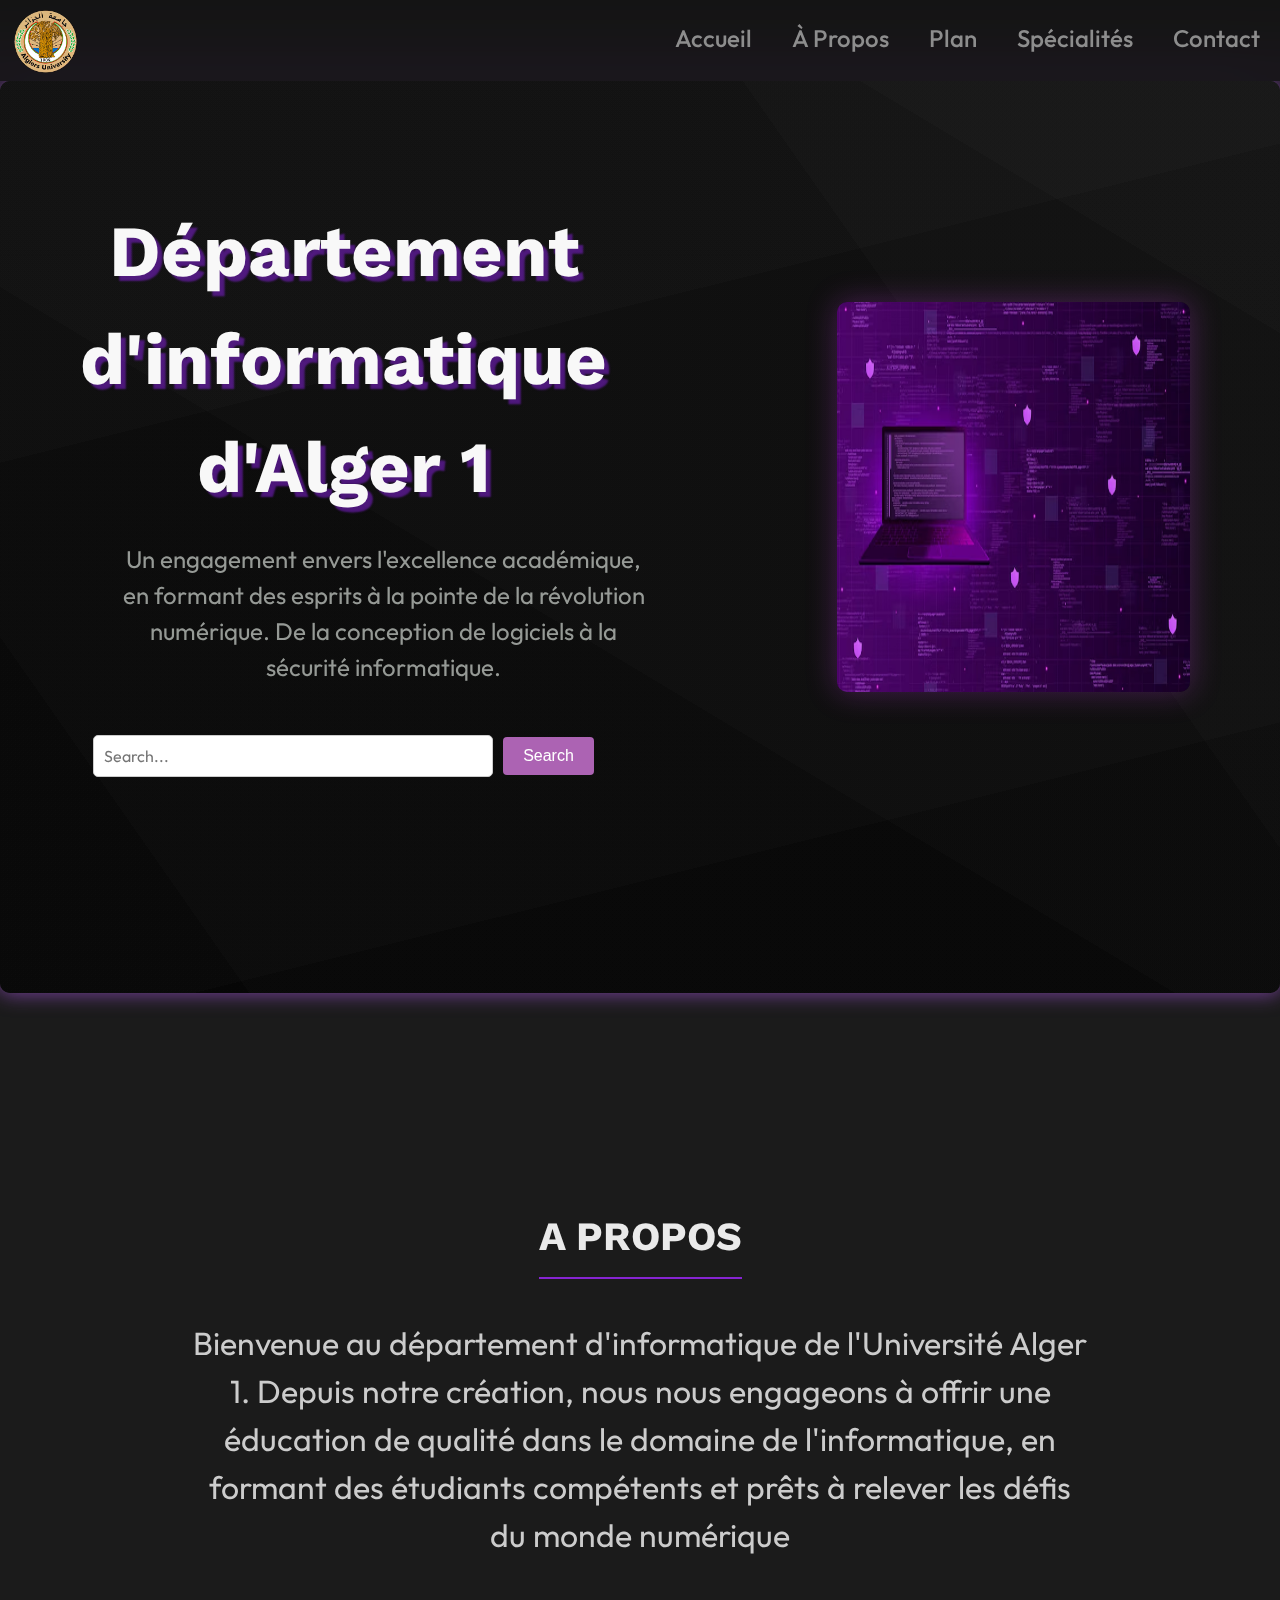
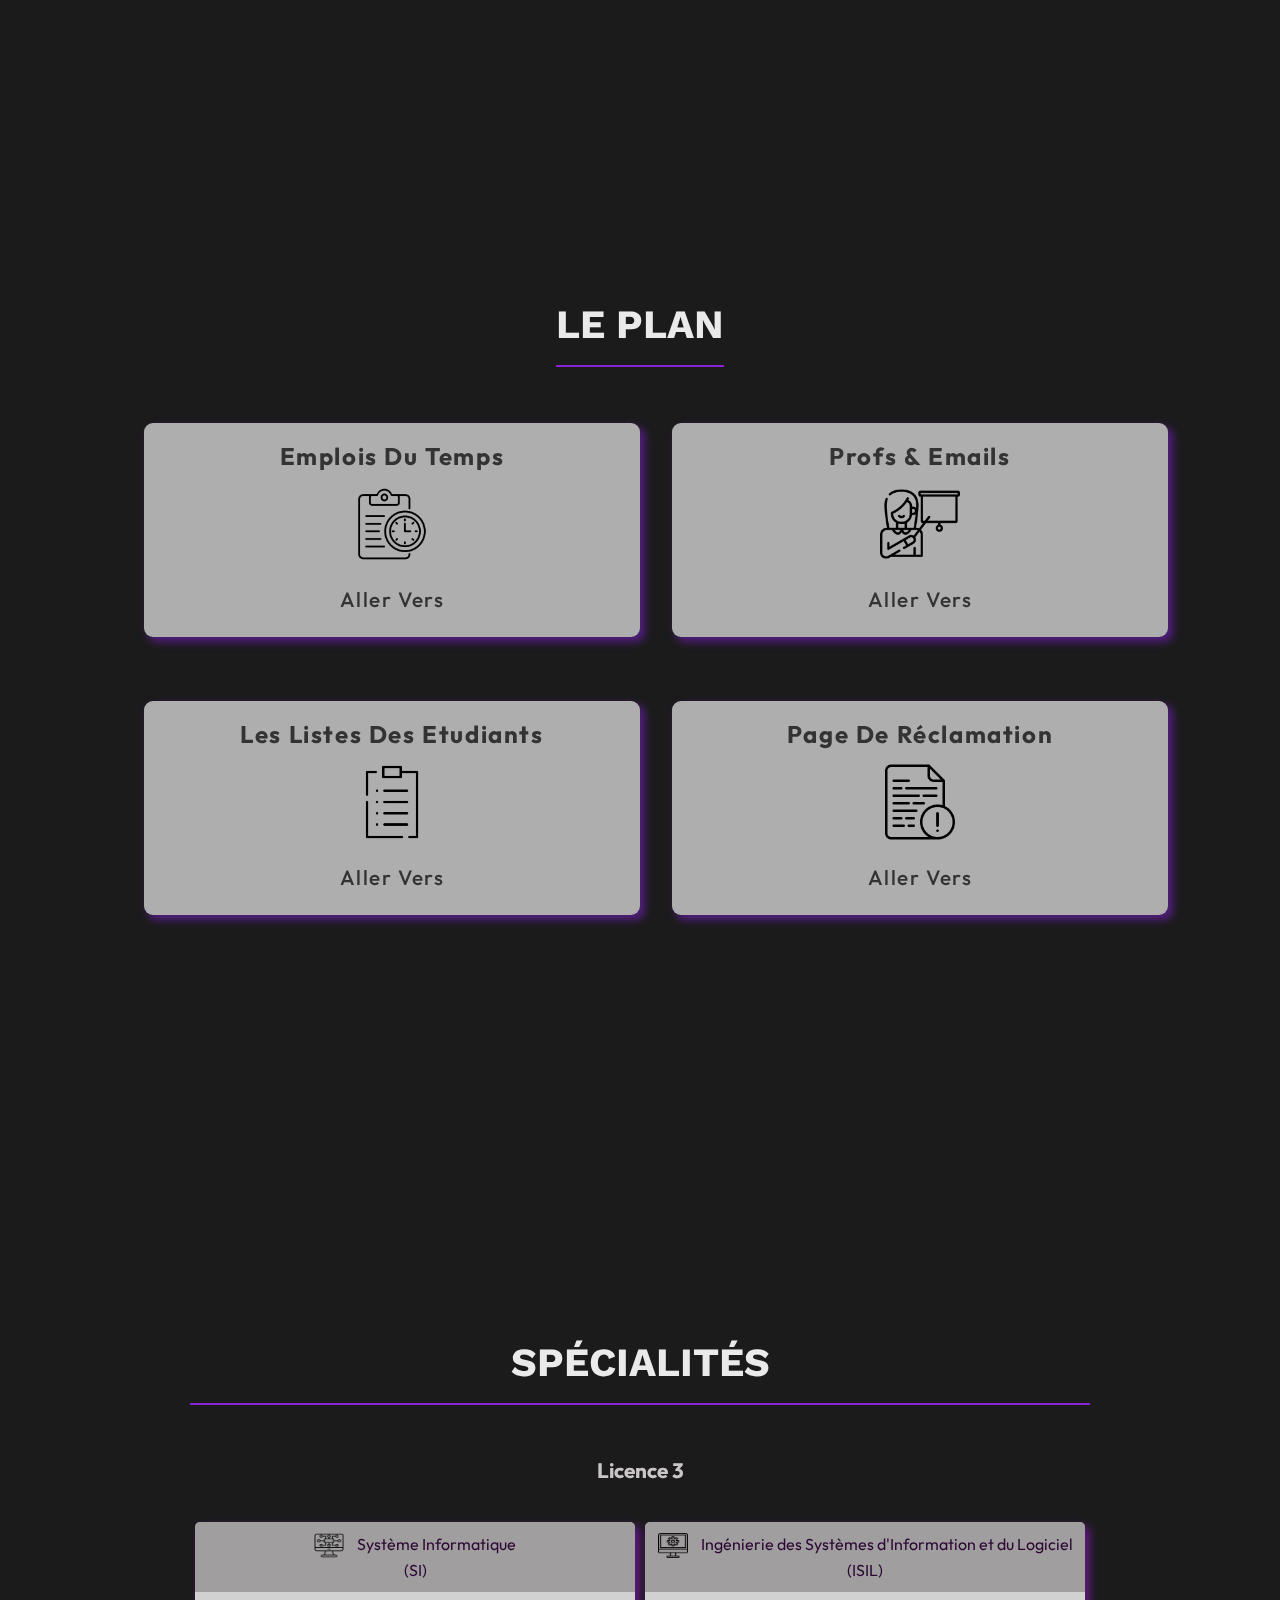
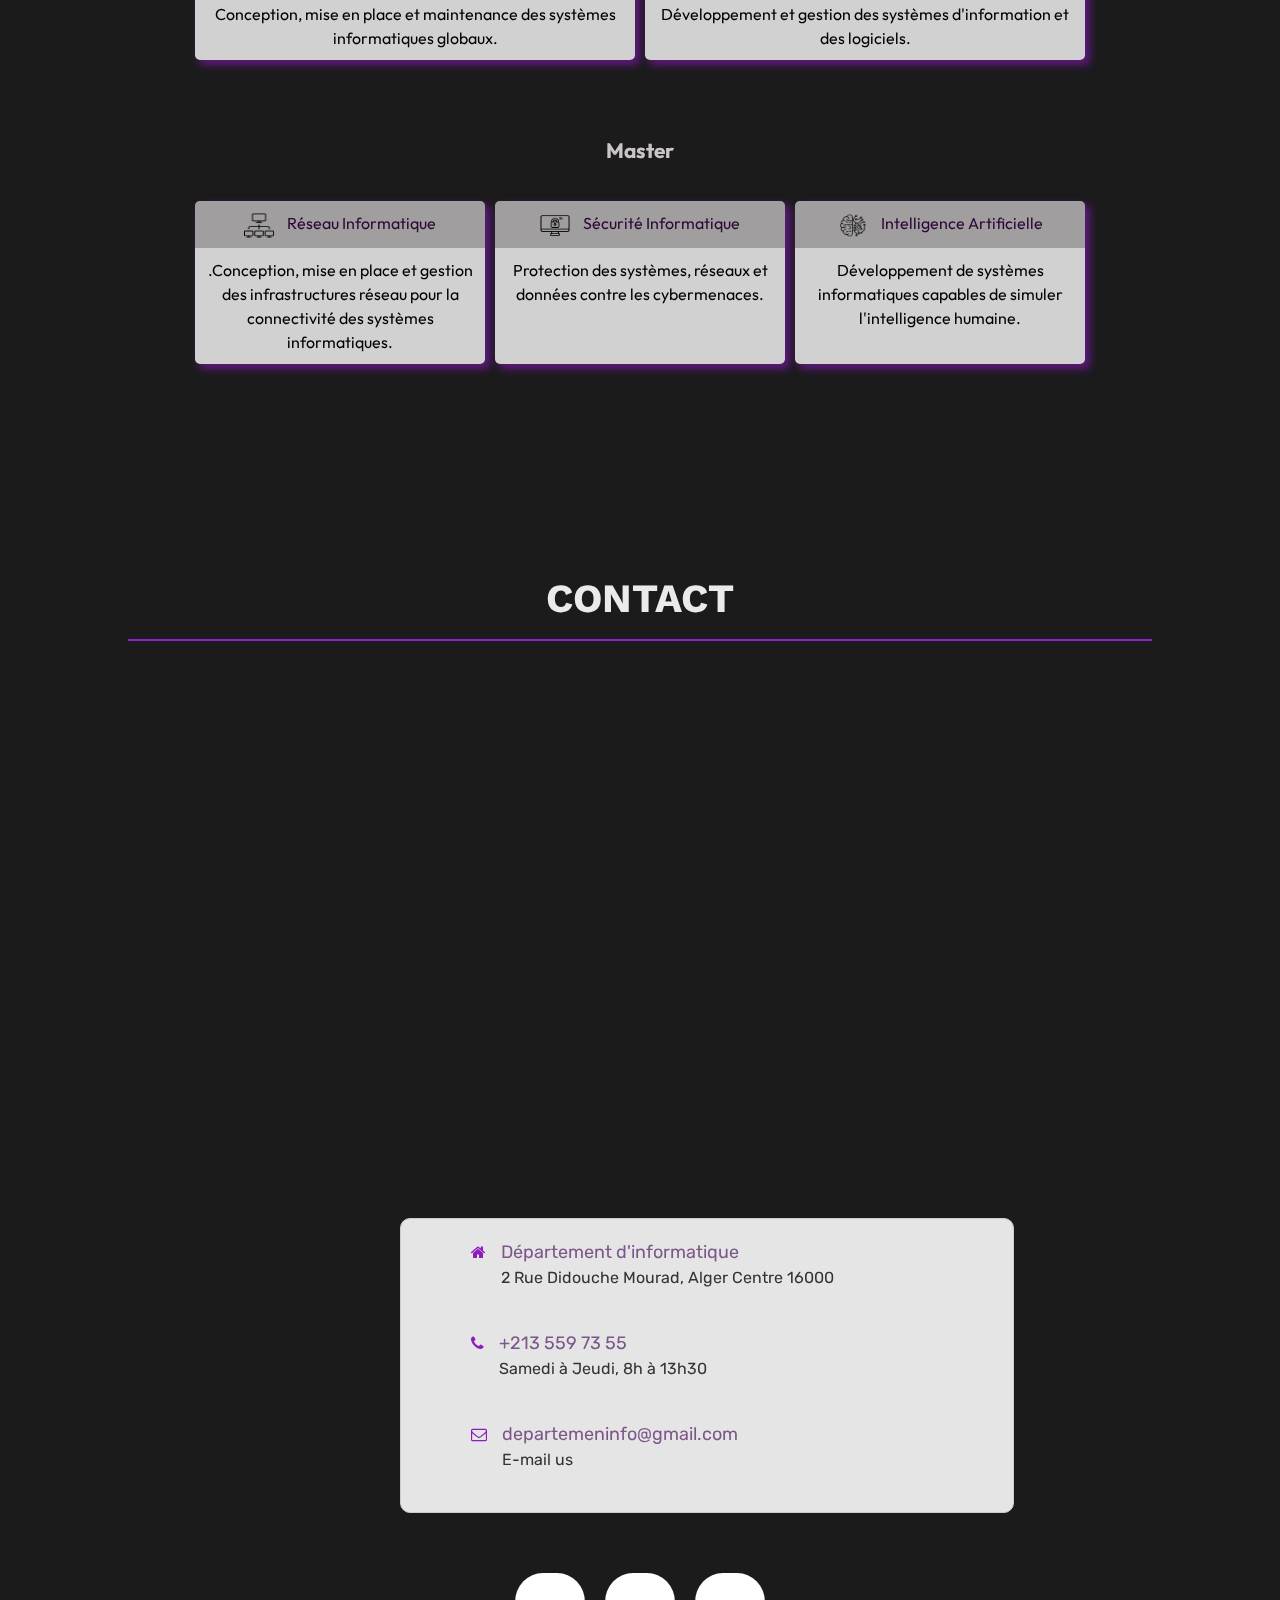
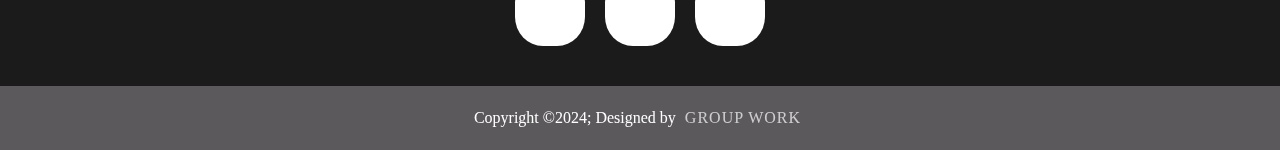
<file: index.html>
<!DOCTYPE html>
<html lang="fr">
<head>
    <meta charset="UTF-8">
    <meta name="viewport" content="width=device-width, initial-scale=1.0">
   
        <link rel="preconnect" href="https://fonts.googleapis.com" /> 
        <link rel="preconnect" href="https://fonts.gstatic.com" crossorigin /> 
        <link href="https://fonts.googleapis.com/css2?family=Outfit:wght@100..900&display=swap" rel="stylesheet">
        <link href="https://fonts.googleapis.com/css2?family=Work+Sans:ital,wght@0,100..900;1,100..900&display=swap"
            rel="stylesheet">
    <link  rel="stylesheet" href="https://stackpath.bootstrapcdn.com/font-awesome/4.7.0/css/font-awesome.min.css" />
        <link href="https://fonts.googleapis.com/css2?family=Rubik:ital,wght@0,300..900;1,300..900&display=swap" rel="stylesheet">
        <link rel="stylesheet" href="styleAcceuil.css">
        <link rel="icon" href="Images/univ.png">
        <link rel="stylesheet" href="https://cdnjs.cloudflare.com/ajax/libs/font-awesome/6.5.1/css/all.min.css" integrity="sha512-DTOQO9RWCH3ppGqcWaEA1BIZOC6xxalwEsw9c2QQeAIftl+Vegovlnee1c9QX4TctnWMn13TZye+giMm8e2LwA==" crossorigin="anonymous" referrerpolicy="no-referrer" />

    <title>Page d'Accueil</title>

</head>
<body>
    <nav class="navbar">
              <div class="logo">
                       
                 <img src="Images/logo.png" alt="logo">
                       
             </div>   
        

        <div class="main-menu">
               <ul>
                <li>
                    <a href="#">Accueil</a>
                </li>
                <li>
                    <a href="index.html#propos">À Propos </a>
                </li>
                <li>
                    <a href="index.html#plan"> Plan</a>
                </li> 
                <li>
                    <a href="index.html#specialites"> Spécialités</a>
                </li>
                <li>
                    <a href="index.html#contact">Contact</a>
                </li>
              </ul>
        </div>


  
 </nav> 
 
<!--HEADER-->
<section class="header">


    <div class="accueil">
          <h1>Département d'informatique d'Alger 1</h1>
    <p>  Un engagement envers l'excellence académique, en formant des esprits à la pointe de la révolution numérique. De la conception de logiciels à la sécurité informatique. </p>
     
     <div class="search-container">
      <input type="text" id="search-input" placeholder="Search...">
      <button type="submit" id="search-button">Search</button>
    </div>
 </div>


 <div class="card-container">
    <div class="card">
    <div class="img-content">
        <img src="Images/photo.png" alt="logo" >
    </div>
    <div class="content">
      <p class="heading">Informations </p>
      <p>
        
        Le domaine informatique englobe l'étude, la conception, le développement, la mise en œuvre et
         la gestion des systèmes informatiques. Cela inclut la programmation, les réseaux, la sécurité informatique,
          l'intelligence artificielle, le big data, la réalité virtuelle, et bien plus encore. En constante évolution, ce domaine joue un rôle crucial dans presque tous les aspects de la société moderne,
           de la communication .
      </p>
     </div>
  </div>
 </div>

</section>



<!--A PROPOS-->

<section class="propos" id="propos" >
    <h1  class="heading" >A Propos</h1>
    <div class="text">
<p>Bienvenue au département d'informatique de l'Université Alger 1. Depuis notre création, nous nous engageons à offrir une éducation de qualité dans le domaine de l'informatique, en formant des étudiants compétents et prêts à relever les défis du monde numérique</p>
</div>
</section>

<!--LE PLAN-->
<section class="plan-container"  id="plan">
        <h1 class="heading">Le plan</h1>
        <div class="plan-wrapper center">
            <!--emploi du temps-->
            <div class="plan" >
                <div class="plan-text">
                    <h2 class="plan-name">
                        Emplois du Temps
                    </h2>
                </div>
            <img src="Images/emploi-du-temps.png" alt="emplois" class="plan-img" >
            <a href="emplois.html" class="plan-link" target="_blank">Aller Vers</a>
            </div>
       <!--prof & emails-->
            <div class="plan">
                <div class="plan-text">
                    <h2 class="plan-name">
                        Profs & Emails
                    </h2>
                </div>
                <img src="Images/femme.png" alt="prof" class="plan-img">
                <a href="prof.html" class="plan-link" target="_blank">Aller Vers</a>
            </div>
<!--telecharger les listes-->
            <div class="plan">
                <div class="plan-text">
                    <h2 class="plan-name">
                        Les listes des Etudiants
                    </h2>
                </div>
                <img src="Images/lister.png" alt="list" class="plan-img">
                <a href="listeE.html" class="plan-link" target="_blank">Aller Vers</a>
            </div>
<!--reclamation-->
            <div class="plan">
                <div class="plan-text">
                    <h2 class="plan-name" >
                        Page de réclamation 
                    </h2>
                </div>
                <img src="Images/fichier.png" alt="reclamation" class="plan-img">
                <a href="reclamation.html" class="plan-link" target="_blank">Aller Vers</a>
            </div>
        </div>
<!--SPECIALITES-->

</section>
        <section class="specialites" id="specialites">
            <h1 class="heading" >Spécialités</h1>
        
            <div class="license">
                <h3>Licence 3</h3>
                <dl>
                    <div class="definition">
                        <dt><img src="Images/developpement-de-logiciels.png" alt="SI Icon"> Système Informatique
                            <br> (SI)</dt>
                        <dd>Conception, mise en place et maintenance des systèmes informatiques globaux.</dd>
                    </div>
                    <div class="definition">
                        <dt><img src="Images/reglage.png" alt="ISIL Icon"> Ingénierie des Systèmes d'Information et du Logiciel
                            (ISIL)</dt>
                        <dd>Développement et gestion des systèmes d'information et des logiciels.</dd>
                    </div>
                </dl>
            </div>
        
            <div class="license">
                <h3>Master</h3>
                <dl>
                    <div class="definition">
                        <dt><img src="Images/reseaux-informatiques.png" alt="réseau Icon"> Réseau Informatique</dt>
                        <dd>.Conception, mise en place et gestion des infrastructures réseau pour la connectivité des systèmes informatiques.</dd>
                    </div>
                    <div class="definition">
                        <dt><img src="Images/la-securite-sur-internet.png" alt="sécurité Icon"> Sécurité Informatique</dt>
                        <dd>Protection des systèmes, réseaux et données contre les cybermenaces.</dd>
                    </div>
                    <div class="definition">
                        <dt><img src="Images/intelligence-artificielle.png" alt="ia Icon"> Intelligence Artificielle</dt>
                        <dd>Développement de systèmes informatiques capables de simuler l'intelligence humaine.</dd>
                    </div>
                </dl>
            </div>
        </section>


   
 
 
    <!-- CONTACT US --> 
 
 
    
    
    <section class="location" id="contact"> 
     <h1 class="heading" >Contact </h1>
      <iframe 
      src="https://www.google.com/maps/embed?pb=!1m14!1m8!1m3!1d12783.988421320937!2d3.0553281!3d36.7706369!3m2!1i1024!2i768!4f13.1!3m3!1m2!1s0x128fb258e74b7123%3A0xa31d6cb06299dd5b!2sUniversit%C3%A9%20d&#39;Alger%201!5e0!3m2!1sfr!2sdz!4v1712882379896!5m2!1sfr!2sdz" width="600" height="450" style="border:0;" allowfullscreen="" loading="lazy" referrerpolicy="no-referrer-when-downgrade"></iframe> 
        
    </section> 

<section class="contact-us">
    <div class="row">
        <div class="contact-col">
                 <i class="fa fa-home"></i>
            <div>
           
                <h5>Département d'informatique</h5>
                <p>2 Rue Didouche Mourad, Alger Centre 16000</p>
            </div>
        </div>
        <div class="contact-col">
              <i class="fa fa-phone"></i>
            <div>
              
                <h5>+213 559 73 55</h5>
                <p>Samedi à Jeudi, 8h à 13h30</p>
            </div>
        </div>
        <div class="contact-col">
             <i class="fa fa-envelope-o"></i>
            <div>
               
                <h5>departemeninfo@gmail.com</h5>
                <p>E-mail us </p>
            </div>
        </div>
    </div>
</section>

<footer>
    <div class="footerContainer">
        <div class="socialIcons">
            <a href="https://www.facebook.com/profile.php?id=61555498178600&mibextid=JRoKGi" target="_blank"><i class="fa-brands fa-facebook"></i></a>
            <a href="https://www.instagram.com/faculty_of_sciences_algiers1?igsh=MW42bHo1bmtjNXZrdg==" target="_blank"><i class="fa-brands fa-instagram"></i></a>
            <a href="http://sciences.univ-alger.dz/?page_id=31" target="_blank"><i class="fa-brands fa-google"></i></a>
        </div>
    </div>
    
    <div class="footerBottom">
        <p>Copyright &copy;2024; Designed by <span class="designer">Group Work</span></p>
    </div>
</footer>

 





</body>
</html>
</file>
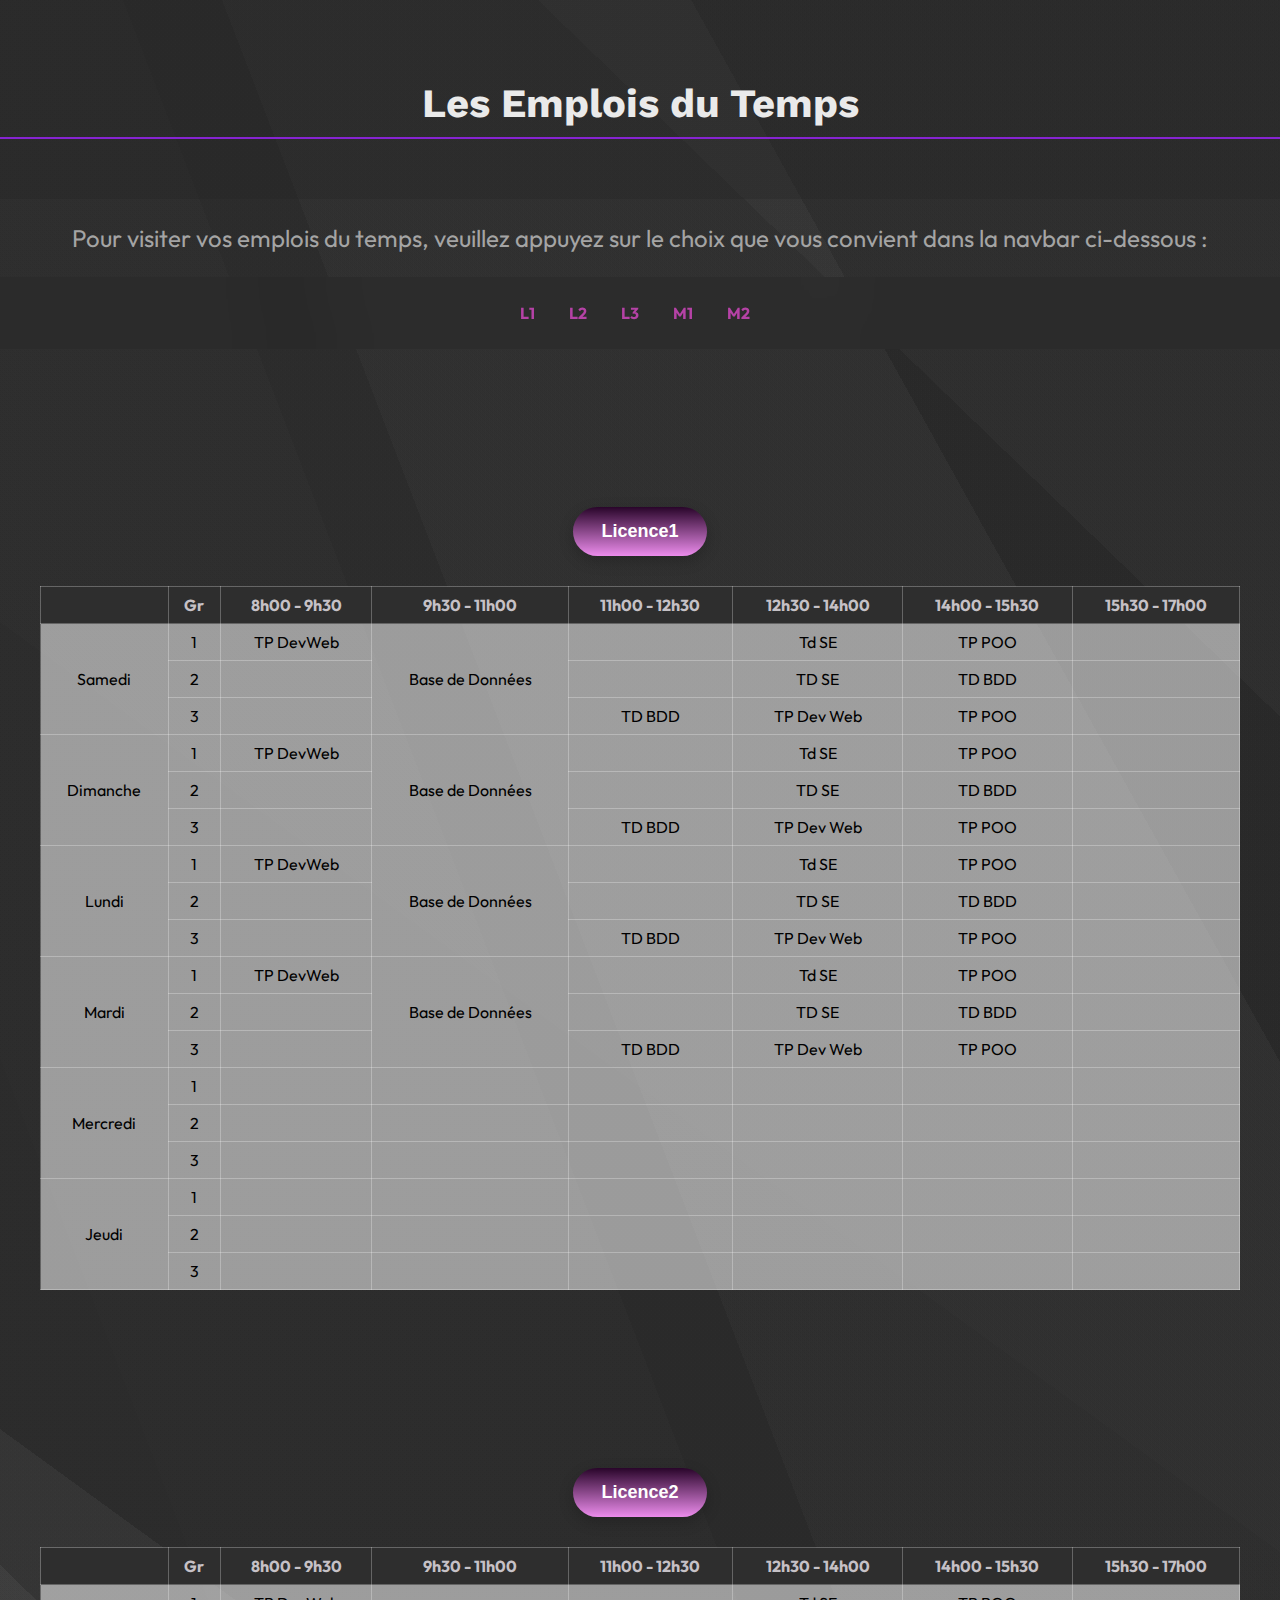
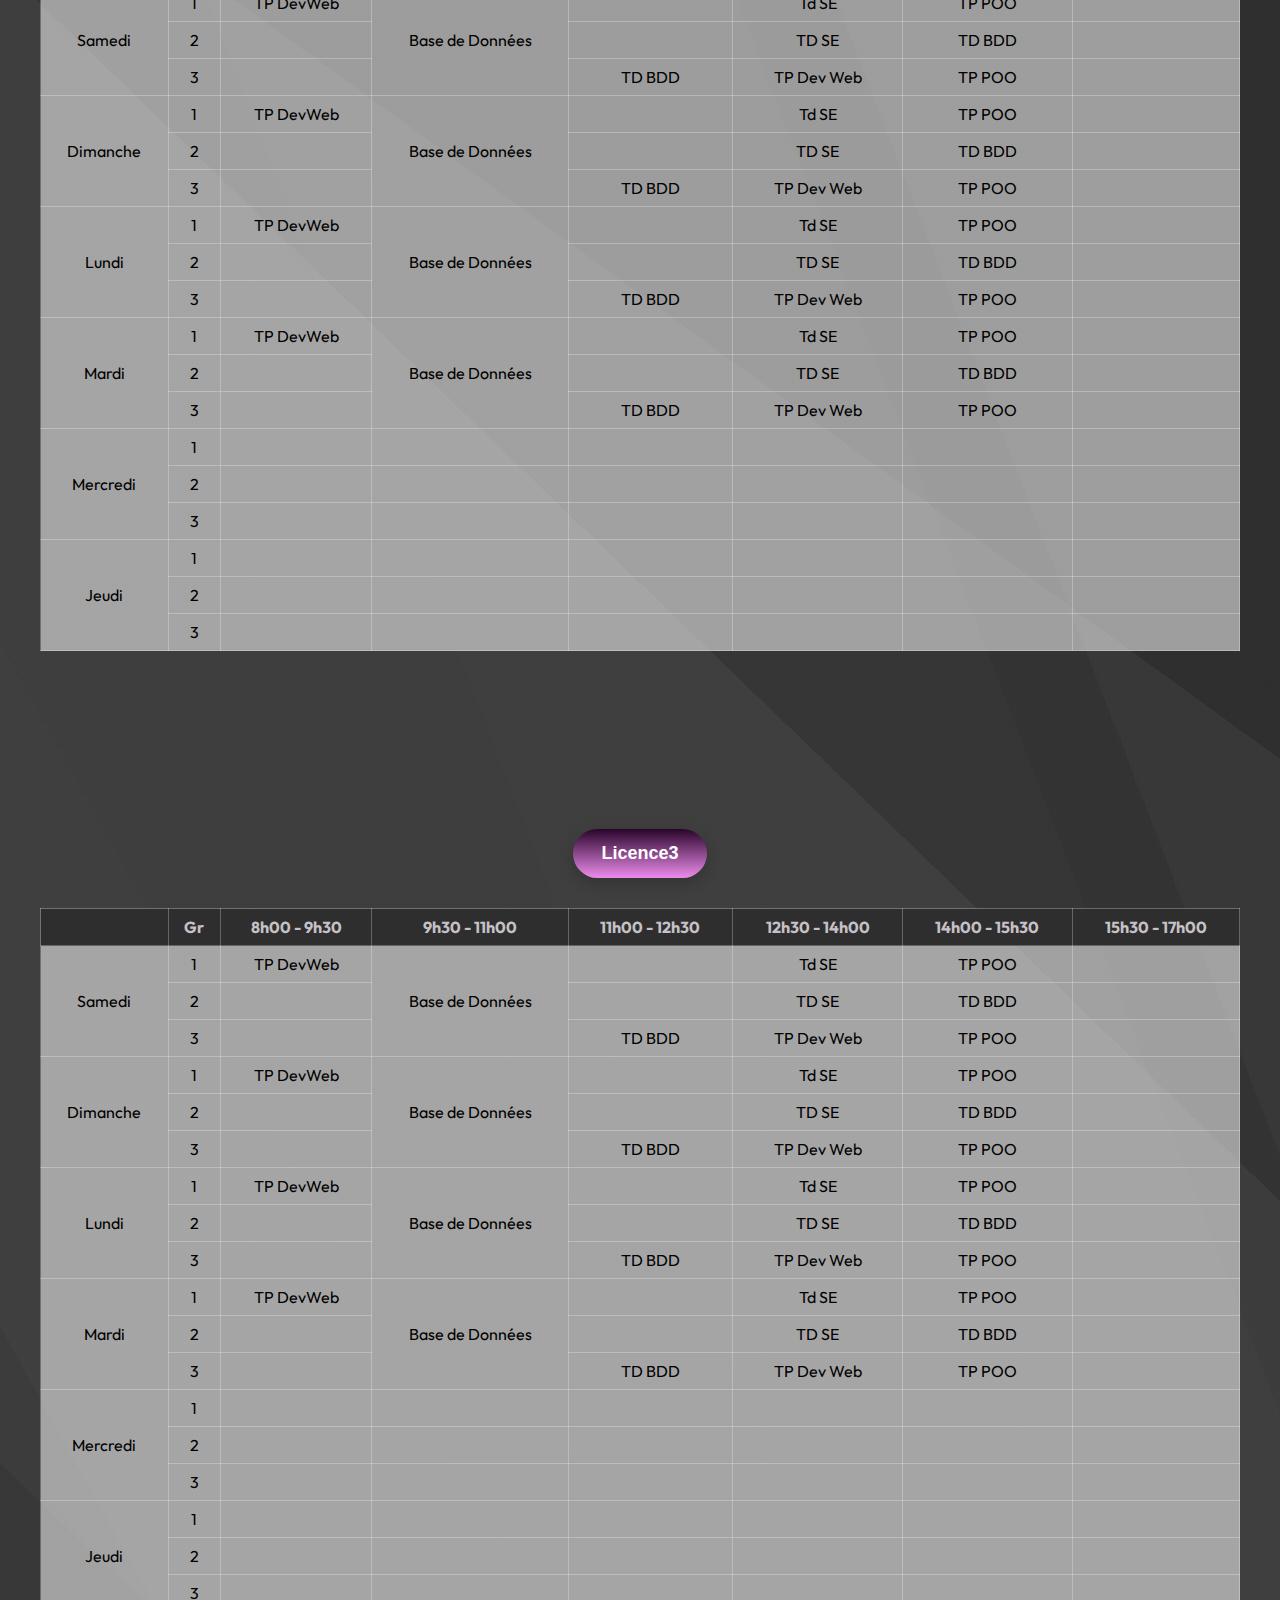
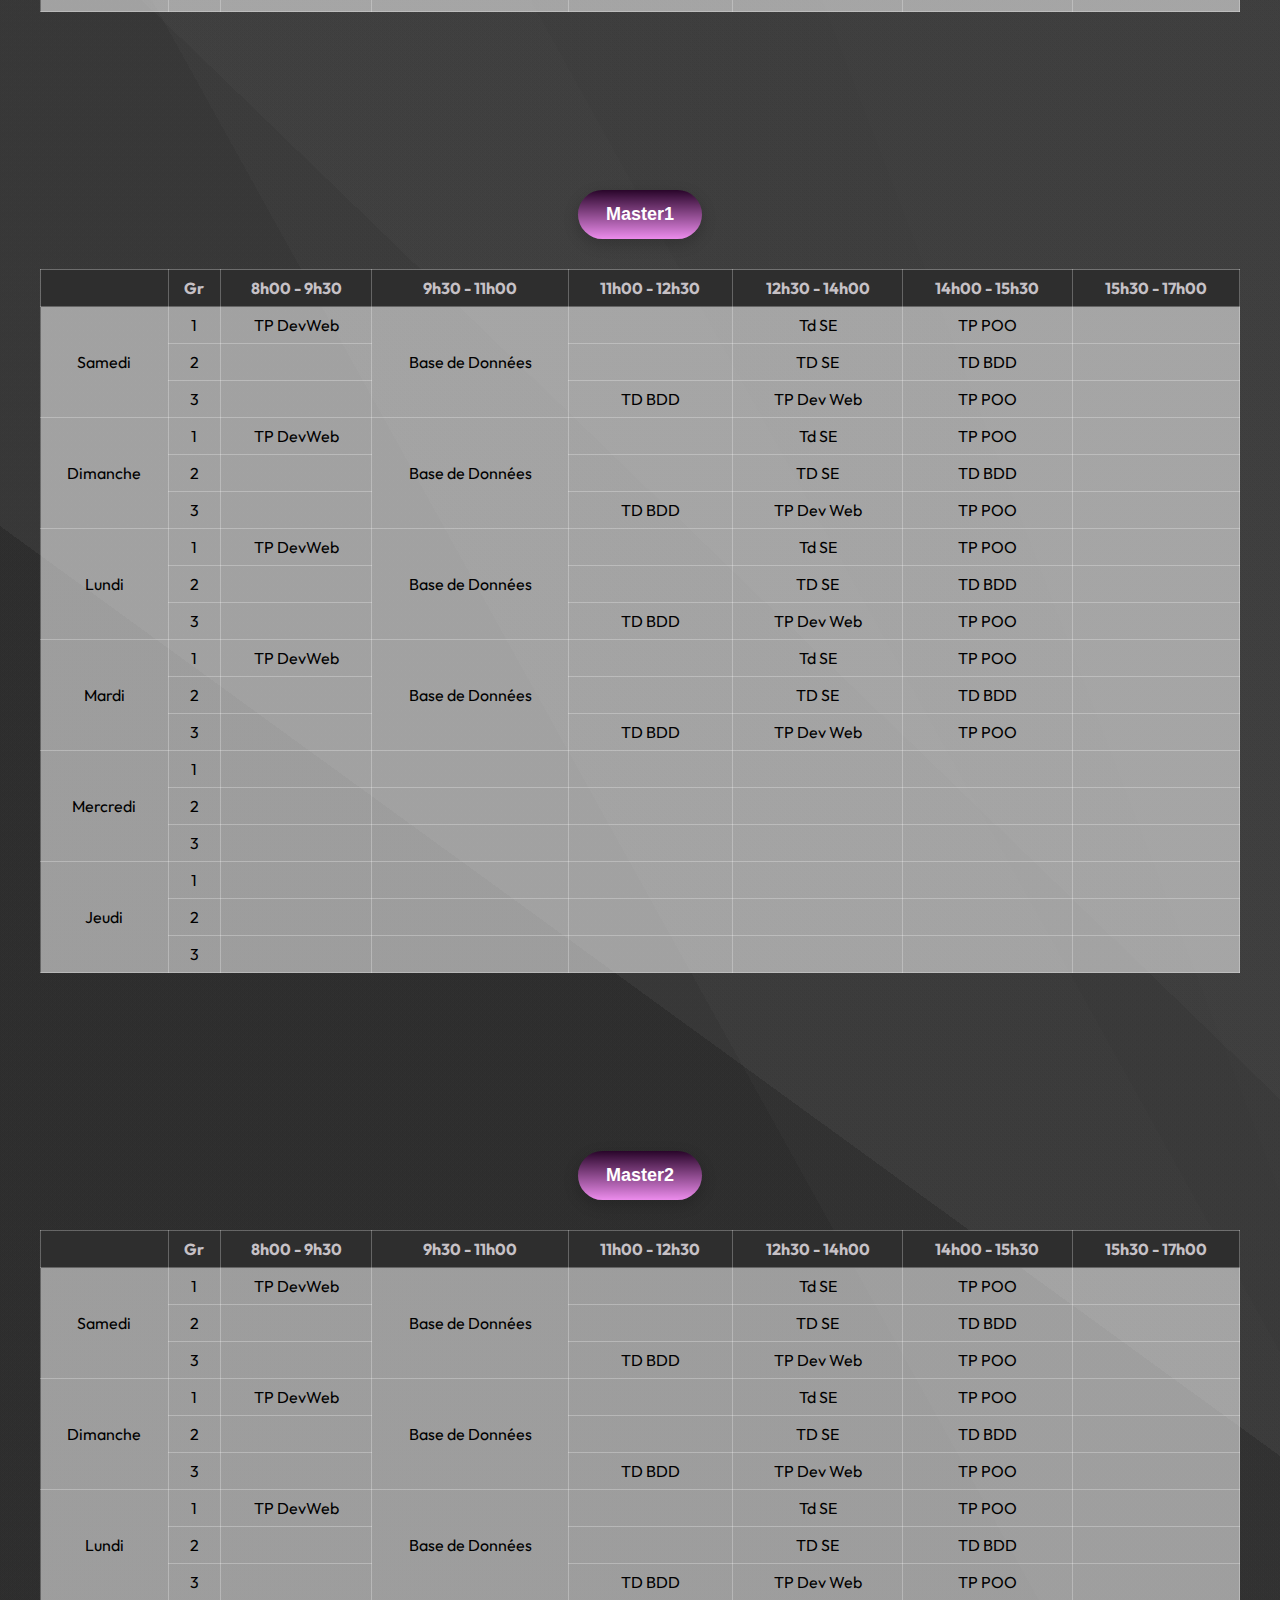
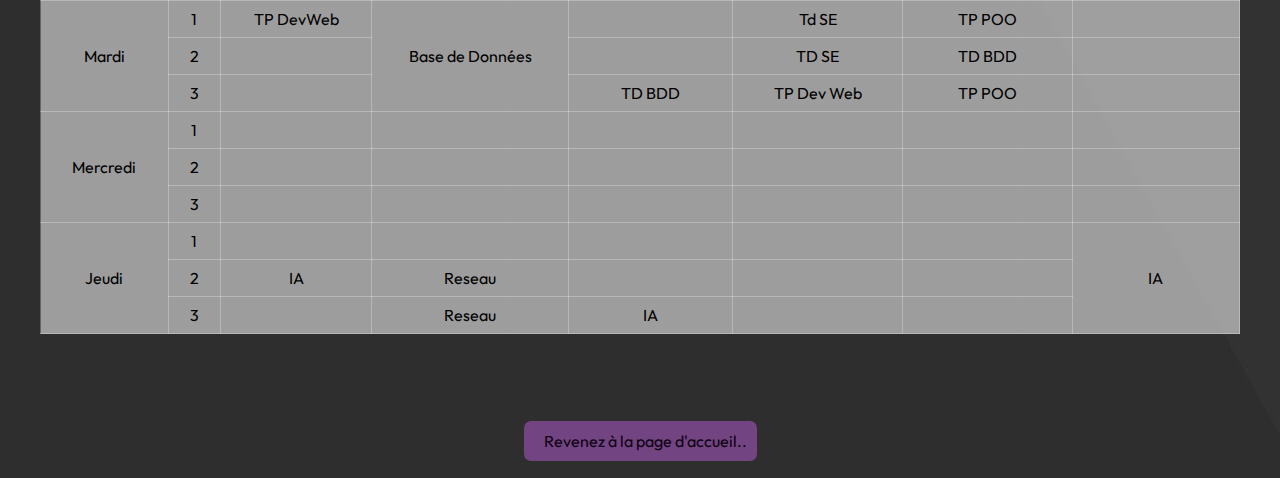
<file: emplois.html>
<!DOCTYPE html>
<html lang="en">
<head>
    <meta charset="UTF-8">
    <meta name="viewport" content="width=device-width, initial-scale=1.0">
    <link rel="stylesheet" href="styleEmploi.css">
    <title>Emplois du Temps</title>
    <link rel="icon" href="Images/emploi-du-temps.png">
    <link rel="preconnect" href="https://fonts.googleapis.com">
    <link rel="preconnect" href="https://fonts.gstatic.com" crossorigin>
    <link href="https://fonts.googleapis.com/css2?family=Work+Sans:ital,wght@0,100..900;1,100..900&display=swap"
        rel="stylesheet"> 
    <link href="https://fonts.googleapis.com/css2?family=Outfit:wght@100..900&display=swap" rel="stylesheet">
    <link rel="stylesheet" href="https://cdnjs.cloudflare.com/ajax/libs/font-awesome/6.5.2/css/all.min.css"
        integrity="sha512-SnH5WK+bZxgPHs44uWIX+LLJAJ9/2PkPKZ5QiAj6Ta86w+fsb2TkcmfRyVX3pBnMFcV7oQPJkl9QevSCWr3W6A=="
        crossorigin="anonymous" referrerpolicy="no-referrer" />

</head>
<body>
    

<header>
        <h1 class="heading">Les Emplois du Temps</h1>
    </header>
   
        <h3>Pour visiter vos emplois du temps, veuillez appuyez sur le choix que vous convient dans la navbar ci-dessous :</h3>

    <nav>
        <ul>
            <li><a href="#l1">L1</a></li>
            <li><a href="#l2">L2</a></li>
            <li><a href="#l3">L3</a></li>
            <li><a href="#m1">M1</a></li>
            <li><a href="#m2">M2</a></li>
        </ul>
    </nav>
    
    
    <section id="l1" class="emploi-du-temps">
        <table class="table-container">
            <caption>
                <h3 class="beautiful-button">Licence1</h3>
            </caption>
            <thead>
                <tr>
                    <th></th>
                    <th>Gr</th>
                    <th>8h00 - 9h30</th>
                    <th>9h30 - 11h00</th>
                    <th>11h00 - 12h30</th>
                    <th>12h30 - 14h00</th>
                    <th>14h00 - 15h30</th>
                    <th>15h30 - 17h00</th>

                </tr>
            </thead>
            <tbody>
                <tr>
                    <td rowspan="3">Samedi</td>
                    <td>1</td>
                    <td>TP DevWeb</td>
                    <td rowspan="3">Base de Données</td>
                    <td></td>
                    <td>Td SE</td>
                    <td>TP POO</td>
                    <td></td>
                </tr>
                <tr>
                    <td>2</td>
                    <td></td>
                    <td></td>
                    <td>TD SE</td>
                    <td>TD BDD</td>
                    <td></td>
                </tr>
                <tr>
                    <td>3</td>
                    <td></td>
                    <td>TD BDD</td>
                    <td>TP Dev Web</td>
                    <td>TP POO</td>
                    <td></td>
                </tr>
                <!-- Ajoutez les autres créneaux horaires ici -->
                <!-- Dimanche -->
                <tr>
                    <td rowspan="3">Dimanche</td>
                    <td>1</td>
                    <td>TP DevWeb</td>
                    <td rowspan="3">Base de Données</td>
                    <td></td>
                    <td>Td SE</td>
                    <td>TP POO</td>
                    <td></td>
                </tr>
                <tr>
                    <td>2</td>
                    <td></td>
                    <td></td>
                    <td>TD SE</td>
                    <td>TD BDD</td>
                    <td></td>
                </tr>
                <tr>
                    <td>3</td>
                    <td></td>
                    <td>TD BDD</td>
                    <td>TP Dev Web</td>
                    <td>TP POO</td>
                    <td></td>
                </tr>
                <!-- Lundi -->
                <tr>
                    <td rowspan="3">Lundi</td>
                    <td>1</td>
                    <td>TP DevWeb</td>
                    <td rowspan="3">Base de Données</td>
                    <td></td>
                    <td>Td SE</td>
                    <td>TP POO</td>
                    <td></td>
                </tr>
                <tr>
                    <td>2</td>
                    <td></td>
                    <td></td>
                    <td>TD SE</td>
                    <td>TD BDD</td>
                    <td></td>
                </tr>
                <tr>
                    <td>3</td>
                    <td></td>
                    <td>TD BDD</td>
                    <td>TP Dev Web</td>
                    <td>TP POO</td>
                    <td></td>
                </tr>
                <!-- Mardi -->
                <tr>
                    <td rowspan="3">Mardi</td>
                    <td>1</td>
                    <td>TP DevWeb</td>
                    <td rowspan="3">Base de Données</td>
                    <td></td>
                    <td>Td SE</td>
                    <td>TP POO</td>
                    <td></td>
                </tr>
                <tr>
                    <td>2</td>
                    <td></td>
                    <td></td>
                    <td>TD SE</td>
                    <td>TD BDD</td>
                    <td></td>
                </tr>
                <tr>
                    <td>3</td>
                    <td></td>
                    <td>TD BDD</td>
                    <td>TP Dev Web</td>
                    <td>TP POO</td>
                    <td></td>
                </tr>
                <!-- Mercredi -->
                <tr>
                    <td rowspan="3">Mercredi</td>
                    <td>1</td>
                    <td></td>
                    <td></td>
                    <td></td>
                    <td></td>
                    <td></td>
                    <td></td>
                </tr>
                <tr>
                    <td>2</td>
                    <td></td>
                    <td></td>
                    <td></td>
                    <td></td>
                    <td></td>
                    <td></td>
                </tr>
                <tr>
                    <td>3</td>
                    <td></td>
                    <td></td>
                    <td></td>
                    <td></td>
                    <td></td>
                    <td></td>
                </tr>
                <!-- Jeudi -->
                <tr>
                    <td rowspan="3">Jeudi</td>
                    <td>1</td>
                    <td></td>
                    <td></td>
                    <td></td>
                    <td></td>
                    <td></td>
                    <td></td>
                </tr>
                <tr>
                    <td>2</td>
                    <td></td>
                    <td></td>
                    <td></td>
                    <td></td>
                    <td></td>
                    <td></td>
                </tr>
                <tr>
                    <td>3</td>
                    <td></td>
                    <td></td>
                    <td></td>
                    <td></td>
                    <td></td>
                    <td></td>
                </tr>
            </tbody>
        </table>
    
    </section>
    
    <section id="l2" class="emploi-du-temps">
        <table>
            <caption>
                <h3 class="beautiful-button">Licence2</h3>
            </caption>
            <thead>
                <tr>
                    <th></th>
                    <th>Gr</th>
                    <th>8h00 - 9h30</th>
                    <th>9h30 - 11h00</th>
                    <th>11h00 - 12h30</th>
                    <th>12h30 - 14h00</th>
                    <th>14h00 - 15h30</th>
                    <th>15h30 - 17h00</th>
                </tr>
            </thead>
            <tbody>
                <tr>
                    <td rowspan="3">Samedi</td>
                    <td>1</td>
                    <td>TP DevWeb</td>
                    <td rowspan="3">Base de Données</td>
                    <td></td>
                    <td>Td SE</td>
                    <td>TP POO</td>
                    <td></td>
                </tr>
                <tr>
                    <td>2</td>
                    <td></td>
                    <td></td>
                    <td>TD SE</td>
                    <td>TD BDD</td>
                    <td></td>
                </tr>
                <tr>
                    <td>3</td>
                    <td></td>
                    <td>TD BDD</td>
                    <td>TP Dev Web</td>
                    <td>TP POO</td>
                    <td></td>
                </tr>
                <!-- Ajoutez les autres créneaux horaires ici -->
                <!-- Dimanche -->
                <tr>
                    <td rowspan="3">Dimanche</td>
                    <td>1</td>
                    <td>TP DevWeb</td>
                    <td rowspan="3">Base de Données</td>
                    <td></td>
                    <td>Td SE</td>
                    <td>TP POO</td>
                    <td></td>
                </tr>
                <tr>
                    <td>2</td>
                    <td></td>
                    <td></td>
                    <td>TD SE</td>
                    <td>TD BDD</td>
                    <td></td>
                </tr>
                <tr>
                    <td>3</td>
                    <td></td>
                    <td>TD BDD</td>
                    <td>TP Dev Web</td>
                    <td>TP POO</td>
                    <td></td>
                </tr>
                <!-- Lundi -->
                <tr>
                    <td rowspan="3">Lundi</td>
                    <td>1</td>
                    <td>TP DevWeb</td>
                    <td rowspan="3">Base de Données</td>
                    <td></td>
                    <td>Td SE</td>
                    <td>TP POO</td>
                    <td></td>
                </tr>
                <tr>
                    <td>2</td>
                    <td></td>
                    <td></td>
                    <td>TD SE</td>
                    <td>TD BDD</td>
                    <td></td>
                </tr>
                <tr>
                    <td>3</td>
                    <td></td>
                    <td>TD BDD</td>
                    <td>TP Dev Web</td>
                    <td>TP POO</td>
                    <td></td>
                </tr>
                <!-- Mardi -->
                <tr>
                    <td rowspan="3">Mardi</td>
                    <td>1</td>
                    <td>TP DevWeb</td>
                    <td rowspan="3">Base de Données</td>
                    <td></td>
                    <td>Td SE</td>
                    <td>TP POO</td>
                    <td></td>
                </tr>
                <tr>
                    <td>2</td>
                    <td></td>
                    <td></td>
                    <td>TD SE</td>
                    <td>TD BDD</td>
                    <td></td>
                </tr>
                <tr>
                    <td>3</td>
                    <td></td>
                    <td>TD BDD</td>
                    <td>TP Dev Web</td>
                    <td>TP POO</td>
                    <td></td>
                </tr>
                <!-- Mercredi -->
               
                   <tr>
                    <td rowspan="3">Mercredi</td>
                    <td>1</td>
                    <td></td>
                    <td></td>
                    <td></td>
                    <td></td>
                    <td></td>
                    <td></td>
                </tr>
                <tr>
                    <td>2</td>
                    <td></td>
                    <td></td>
                    <td></td>
                    <td></td>
                    <td></td>
                    <td></td>
                </tr>
                <tr>
                    <td>3</td>
                    <td></td>
                    <td></td>
                    <td></td>
                    <td></td>
                    <td></td>
                    <td></td>
                </tr>
                <!-- Jeudi -->
                <tr>
                    <td rowspan="3">Jeudi</td>
                    <td>1</td>
                    <td></td>
                    <td></td>
                    <td></td>
                    <td></td>
                    <td></td>
                    <td></td>
                </tr>
                <tr>
                    <td>2</td>
                    <td></td>
                    <td></td>
                    <td></td>
                    <td></td>
                    <td></td>
                    <td></td>
                </tr>
                <tr>
                    <td>3</td>
                    <td></td>
                    <td></td>
                    <td></td>
                    <td></td>
                    <td></td>
                    <td></td>
                </tr>
            </tbody>
        </table>
    </section>
    
    <section id="l3" class="emploi-du-temps">
        <table>
            <caption>
                <h3 class="beautiful-button">Licence3</h3>
            </caption>
            <thead>
                <tr>
                    <th></th>
                    <th>Gr</th>
                    <th>8h00 - 9h30</th>
                    <th>9h30 - 11h00</th>
                    <th>11h00 - 12h30</th>
                    <th>12h30 - 14h00</th>
                    <th>14h00 - 15h30</th>
                    <th>15h30 - 17h00</th>
                </tr>
            </thead>
            <tbody>
                <tr>
                    <td rowspan="3">Samedi</td>
                    <td>1</td>
                    <td>TP DevWeb</td>
                    <td rowspan="3">Base de Données</td>
                    <td></td>
                    <td>Td SE</td>
                    <td>TP POO</td>
                    <td></td>
                </tr>
                <tr>
                    <td>2</td>
                    <td></td>
                    <td></td>
                    <td>TD SE</td>
                    <td>TD BDD</td>
                    <td></td>
                </tr>
                <tr>
                    <td>3</td>
                    <td></td>
                    <td>TD BDD</td>
                    <td>TP Dev Web</td>
                    <td>TP POO</td>
                    <td></td>
                </tr>
                <!-- Ajoutez les autres créneaux horaires ici -->
                <!-- Dimanche -->
                <tr>
                    <td rowspan="3">Dimanche</td>
                    <td>1</td>
                    <td>TP DevWeb</td>
                    <td rowspan="3">Base de Données</td>
                    <td></td>
                    <td>Td SE</td>
                    <td>TP POO</td>
                    <td></td>
                </tr>
                <tr>
                    <td>2</td>
                    <td></td>
                    <td></td>
                    <td>TD SE</td>
                    <td>TD BDD</td>
                    <td></td>
                </tr>
                <tr>
                    <td>3</td>
                    <td></td>
                    <td>TD BDD</td>
                    <td>TP Dev Web</td>
                    <td>TP POO</td>
                    <td></td>
                </tr>
                <!-- Lundi -->
                <tr>
                    <td rowspan="3">Lundi</td>
                    <td>1</td>
                    <td>TP DevWeb</td>
                    <td rowspan="3">Base de Données</td>
                    <td></td>
                    <td>Td SE</td>
                    <td>TP POO</td>
                    <td></td>
                </tr>
                <tr>
                    <td>2</td>
                    <td></td>
                    <td></td>
                    <td>TD SE</td>
                    <td>TD BDD</td>
                    <td></td>
                </tr>
                <tr>
                    <td>3</td>
                    <td></td>
                    <td>TD BDD</td>
                    <td>TP Dev Web</td>
                    <td>TP POO</td>
                    <td></td>
                </tr>
                <!-- Mardi -->
                <tr>
                    <td rowspan="3">Mardi</td>
                    <td>1</td>
                    <td>TP DevWeb</td>
                    <td rowspan="3">Base de Données</td>
                    <td></td>
                    <td>Td SE</td>
                    <td>TP POO</td>
                    <td></td>
                </tr>
                <tr>
                    <td>2</td>
                    <td></td>
                    <td></td>
                    <td>TD SE</td>
                    <td>TD BDD</td>
                    <td></td>
                </tr>
                <tr>
                    <td>3</td>
                    <td></td>
                    <td>TD BDD</td>
                    <td>TP Dev Web</td>
                    <td>TP POO</td>
                    <td></td>
                </tr>
                <!-- Mercredi -->
                <tr>
                    <td rowspan="3">Mercredi</td>
                    <td>1</td>
                    <td></td>
                    <td></td>
                    <td></td>
                    <td></td>
                    <td></td>
                    <td></td>
                </tr>
                <tr>
                    <td>2</td>
                    <td></td>
                    <td></td>
                    <td></td>
                    <td></td>
                    <td></td>
                    <td></td>
                </tr>
                <tr>
                    <td>3</td>
                    <td></td>
                    <td></td>
                    <td></td>
                    <td></td>
                    <td></td>
                    <td></td>
                </tr>
                <!-- Jeudi -->
                <tr>
                    <td rowspan="3">Jeudi</td>
                    <td>1</td>
                    <td></td>
                    <td></td>
                    <td></td>
                    <td></td>
                    <td></td>
                    <td></td>
                </tr>
                <tr>
                    <td>2</td>
                    <td></td>
                    <td></td>
                    <td></td>
                    <td></td>
                    <td></td>
                    <td></td>
                </tr>
                <tr>
                    <td>3</td>
                    <td></td>
                    <td></td>
                    <td></td>
                    <td></td>
                    <td></td>
                    <td></td>
                </tr>
            </tbody>
        </table>
    </section>
    
    <section id="m1" class="emploi-du-temps">
        <table>
            <caption>
                <h3 class="beautiful-button">Master1</h3>
            </caption>
            <thead>
                <tr>
                    <th></th>
                    <th>Gr</th>
                    <th>8h00 - 9h30</th>
                    <th>9h30 - 11h00</th>
                    <th>11h00 - 12h30</th>
                    <th>12h30 - 14h00</th>
                    <th>14h00 - 15h30</th>
                    <th>15h30 - 17h00</th>
                </tr>
            </thead>
            <tbody>
                <tr>
                    <td rowspan="3">Samedi</td>
                    <td>1</td>
                    <td>TP DevWeb</td>
                    <td rowspan="3">Base de Données</td>
                    <td></td>
                    <td>Td SE</td>
                    <td>TP POO</td>
                    <td></td>
                </tr>
                <tr>
                    <td>2</td>
                    <td></td>
                    <td></td>
                    <td>TD SE</td>
                    <td>TD BDD</td>
                    <td></td>
                </tr>
                <tr>
                    <td>3</td>
                    <td></td>
                    <td>TD BDD</td>
                    <td>TP Dev Web</td>
                    <td>TP POO</td>
                    <td></td>
                </tr>
                <!-- Ajoutez les autres créneaux horaires ici -->
                <!-- Dimanche -->
                <tr>
                    <td rowspan="3">Dimanche</td>
                    <td>1</td>
                    <td>TP DevWeb</td>
                    <td rowspan="3">Base de Données</td>
                    <td></td>
                    <td>Td SE</td>
                    <td>TP POO</td>
                    <td></td>
                </tr>
                <tr>
                    <td>2</td>
                    <td></td>
                    <td></td>
                    <td>TD SE</td>
                    <td>TD BDD</td>
                    <td></td>
                </tr>
                <tr>
                    <td>3</td>
                    <td></td>
                    <td>TD BDD</td>
                    <td>TP Dev Web</td>
                    <td>TP POO</td>
                    <td></td>
                </tr>
                <!-- Lundi -->
                <tr>
                    <td rowspan="3">Lundi</td>
                    <td>1</td>
                    <td>TP DevWeb</td>
                    <td rowspan="3">Base de Données</td>
                    <td></td>
                    <td>Td SE</td>
                    <td>TP POO</td>
                    <td></td>
                </tr>
                <tr>
                    <td>2</td>
                    <td></td>
                    <td></td>
                    <td>TD SE</td>
                    <td>TD BDD</td>
                    <td></td>
                </tr>
                <tr>
                    <td>3</td>
                    <td></td>
                    <td>TD BDD</td>
                    <td>TP Dev Web</td>
                    <td>TP POO</td>
                    <td></td>
                </tr>
                <!-- Mardi -->
                <tr>
                    <td rowspan="3">Mardi</td>
                    <td>1</td>
                    <td>TP DevWeb</td>
                    <td rowspan="3">Base de Données</td>
                    <td></td>
                    <td>Td SE</td>
                    <td>TP POO</td>
                    <td></td>
                </tr>
                <tr>
                    <td>2</td>
                    <td></td>
                    <td></td>
                    <td>TD SE</td>
                    <td>TD BDD</td>
                    <td></td>
                </tr>
                <tr>
                    <td>3</td>
                    <td></td>
                    <td>TD BDD</td>
                    <td>TP Dev Web</td>
                    <td>TP POO</td>
                    <td></td>
                </tr>
                <!-- Mercredi -->
                <tr>
                    <td rowspan="3">Mercredi</td>
                    <td>1</td>
                    <td></td>
                    <td></td>
                    <td></td>
                    <td></td>
                    <td></td>
                    <td></td>
                </tr>
                <tr>
                    <td>2</td>
                    <td></td>
                    <td></td>
                    <td></td>
                    <td></td>
                    <td></td>
                    <td></td>
                </tr>
                <tr>
                    <td>3</td>
                    <td></td>
                    <td></td>
                    <td></td>
                    <td></td>
                    <td></td>
                    <td></td>
                </tr>
                <!-- Jeudi -->
                <tr>
                    <td rowspan="3">Jeudi</td>
                    <td>1</td>
                    <td></td>
                    <td></td>
                    <td></td>
                    <td></td>
                    <td></td>
                    <td></td>
                </tr>
                <tr>
                    <td>2</td>
                    <td></td>
                    <td></td>
                    <td></td>
                    <td></td>
                    <td></td>
                    <td></td>
                </tr>
                <tr>
                    <td>3</td>
                    <td></td>
                    <td></td>
                    <td></td>
                    <td></td>
                    <td></td>
                    <td></td>
                </tr>
            </tbody>
        </table>
    </section>
    
    <section id="m2" class="emploi-du-temps">
        <table>
            <caption>
                <h3 class="beautiful-button">Master2</h3>
            </caption>
            <thead>
                <tr>
                    <th></th>
                    <th>Gr</th>
                    <th>8h00 - 9h30</th>
                    <th>9h30 - 11h00</th>
                    <th>11h00 - 12h30</th>
                    <th>12h30 - 14h00</th>
                    <th>14h00 - 15h30</th>
                    <th>15h30 - 17h00</th>
                </tr>
            </thead>
            <tbody>
                <tr>
                    <td rowspan="3">Samedi</td>
                    <td>1</td>
                    <td>TP DevWeb</td>
                    <td rowspan="3">Base de Données</td>
                    <td></td>
                    <td>Td SE</td>
                    <td>TP POO</td>
                    <td></td>
                </tr>
                <tr>
                    <td>2</td>
                    <td></td>
                    <td></td>
                    <td>TD SE</td>
                    <td>TD BDD</td>
                    <td></td>
                </tr>
                <tr>
                    <td>3</td>
                    <td></td>
                    <td>TD BDD</td>
                    <td>TP Dev Web</td>
                    <td>TP POO</td>
                    <td></td>
                </tr>
                <!-- Ajoutez les autres créneaux horaires ici -->
                <!-- Dimanche -->
                <tr>
                    <td rowspan="3">Dimanche</td>
                    <td>1</td>
                    <td>TP DevWeb</td>
                    <td rowspan="3">Base de Données</td>
                    <td></td>
                    <td>Td SE</td>
                    <td>TP POO</td>
                    <td></td>
                </tr>
                <tr>
                    <td>2</td>
                    <td></td>
                    <td></td>
                    <td>TD SE</td>
                    <td>TD BDD</td>
                    <td></td>
                </tr>
                <tr>
                    <td>3</td>
                    <td></td>
                    <td>TD BDD</td>
                    <td>TP Dev Web</td>
                    <td>TP POO</td>
                    <td></td>
                </tr>
                <!-- Lundi -->
                <tr>
                    <td rowspan="3">Lundi</td>
                    <td>1</td>
                    <td>TP DevWeb</td>
                    <td rowspan="3">Base de Données</td>
                    <td></td>
                    <td>Td SE</td>
                    <td>TP POO</td>
                    <td></td>
                </tr>
                <tr>
                    <td>2</td>
                    <td></td>
                    <td></td>
                    <td>TD SE</td>
                    <td>TD BDD</td>
                    <td></td>
                </tr>
                <tr>
                    <td>3</td>
                    <td></td>
                    <td>TD BDD</td>
                    <td>TP Dev Web</td>
                    <td>TP POO</td>
                    <td></td>
                </tr>
                <!-- Mardi -->
                <tr>
                    <td rowspan="3">Mardi</td>
                    <td>1</td>
                    <td>TP DevWeb</td>
                    <td rowspan="3">Base de Données</td>
                    <td></td>
                    <td>Td SE</td>
                    <td>TP POO</td>
                    <td></td>
                </tr>
                <tr>
                    <td>2</td>
                    <td></td>
                    <td></td>
                    <td>TD SE</td>
                    <td>TD BDD</td>
                    <td></td>
                </tr>
                <tr>
                    <td>3</td>
                    <td></td>
                    <td>TD BDD</td>
                    <td>TP Dev Web</td>
                    <td>TP POO</td>
                    <td></td>
                </tr>
                <!-- Mercredi -->
                <tr>
                    <td rowspan="3">Mercredi</td>
                    <td>1</td>
                    <td></td>
                    <td></td>
                    <td></td>
                    <td></td>
                    <td></td>
                    <td></td>
                </tr>
                <tr>
                    <td>2</td>
                    <td></td>
                    <td></td>
                    <td></td>
                    <td></td>
                    <td></td>
                    <td></td>
                </tr>
                <tr>
                    <td>3</td>
                    <td></td>
                    <td></td>
                    <td></td>
                    <td></td>
                    <td></td>
                    <td></td>
                </tr>
                <!-- Jeudi -->
                <tr>
                    <td rowspan="3">Jeudi</td>
                    <td>1</td>
                    <td></td>
                    <td></td>
                    <td></td>
                    <td></td>
                    <td></td>
                    <td rowspan="3">IA</td>
                </tr>
                <tr>
                    <td>2</td>
                    <td>IA</td>
                    <td>Reseau</td>
                    <td></td>
                    <td></td>
                    <td></td>
                </tr>
                <tr>
                    <td>3</td>
                    <td></td>
                    <td>Reseau</td>
                    <td>IA</td>
                    <td></td>
                    <td></td>
                </tr>
            </tbody>
        </table>
    </section>

    <div class="button">
        <a href="index.html"><i class="fa-solid fa-house"></i> Revenez à la page d'accueil..</a>
    </div></body>
</html>
</file>
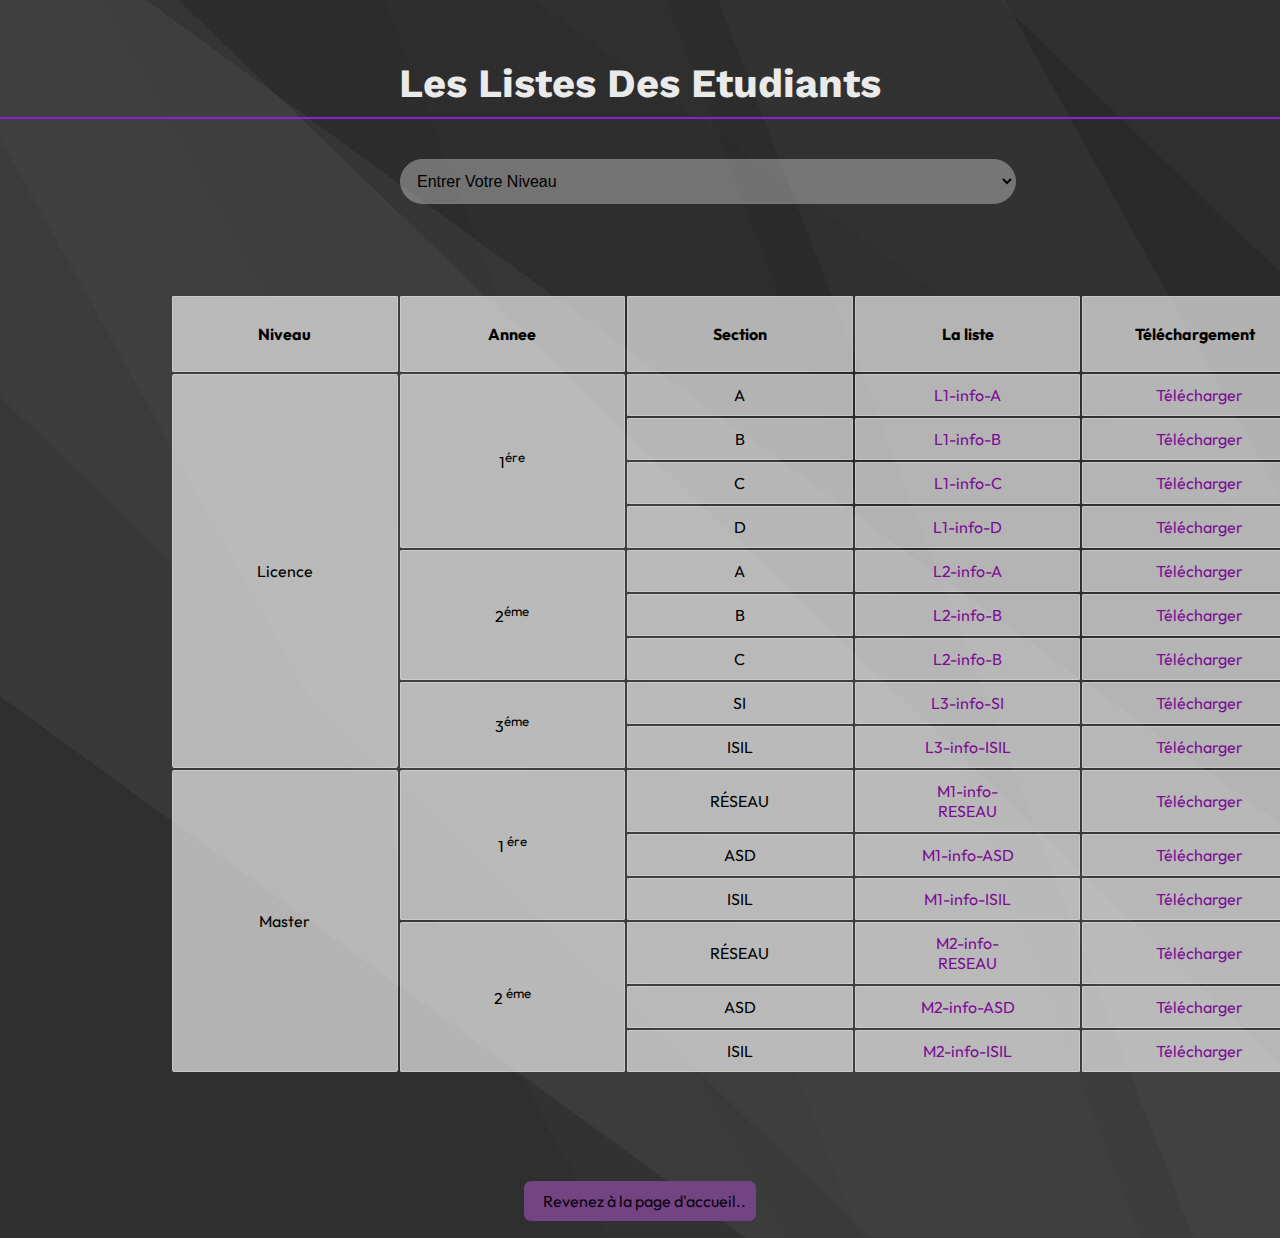
<file: listeE.html>
<!DOCTYPE html> 

<html lang="en"> 

<head> 

    <meta charset="UTF-8"> 
    <meta name="viewport" content="width=device-width, initial-scale=1.0"> 
    <link rel="preconnect" href="https://fonts.googleapis.com"> 
    <link rel="preconnect" href="https://fonts.gstatic.com" crossorigin> 
    <link rel="stylesheet" href="https://cdnjs.cloudflare.com/ajax/libs/font-awesome/6.5.2/css/all.min.css" integrity="sha512-SnH5WK+bZxgPHs44uWIX+LLJAJ9/2PkPKZ5QiAj6Ta86w+fsb2TkcmfRyVX3pBnMFcV7oQPJkl9QevSCWr3W6A==" crossorigin="anonymous" referrerpolicy="no-referrer" /> 
    <link rel="stylesheet" href="styleEtudiant.css"> 
    <title>Listes des étudiants </title> 
    <link rel="icon" href="Images/lister.png">
    <link href="https://fonts.googleapis.com/css2?family=Outfit:wght@100..900&display=swap" rel="stylesheet">
    <link href="https://fonts.googleapis.com/css2?family=Work+Sans:ital,wght@0,100..900;1,100..900&display=swap"
        rel="stylesheet">

</head> 

<body> 

    <h1 class="heading">Les Listes Des Etudiants</h1> 

    <div class="container"> 
        <form action="listeE.html" method="post">     
             <select onchange="handleSelection(event)"> 
           
                <option value="#" >Entrer Votre Niveau </option> 
                    <option value="#section1">Licence 1</option>     
                    <option value="#section2">Licence 2</option> 
                    <option value="#section3">Licence 3</option> 
                     <option value="#section4">Master 1</option>  
                     <option value="#section5">Master 2</option> 
           
             </select> 

                

        </form> 
    </div> 

    

   <div class="table"> 
  <div class="table_body"> 
    <table> 
        <thead class="table_header"> 
            <tr> 
                <th>Niveau</th> 
                <th>Annee </th> 
                <th> Section </th> 
                <th> La liste  </th> 
                <th> Téléchargement   </th> 

            </tr> 

        </thead> 
        <tbody> 
        <tr>
            <td rowspan="9"> Licence</td> 
            <td rowspan="4" id="section1">1<sup>ére</sup></td> 
            <td>A</td> 
            <td> <a href="PDF/L1-info-3.pdf"  target="_blank" >L1-info-A</a></td> 
            <td><a href="PDF/L1-info-3.pdf"  target="_blank" download> <i class="fa-solid fa-file-arrow-down"></i>  Télécharger</a></td> 
        </tr> 

        <tr> 

            <td>B</td> 
            <td> <a href="PDF/L1-info-3.pdf"  target="_blank" >L1-info-B</a></td> 
            <td><a href="PDF/L1-info-3.pdf"  target="_blank" download><i class="fa-solid fa-file-arrow-down"></i>  Télécharger</a></td> 

        </tr> 

        <tr> 

            <td>C</td> 
            <td> <a href="PDF/L1-info-3.pdf"  target="_blank" >L1-info-C</a></td> 
            <td><a href="PDF/L1-info-3.pdf"  target="_blank" download><i class="fa-solid fa-file-arrow-down"></i>  Télécharger</a></td> 

        </tr> 

        <tr> 

            <td>D</td> 
            <td> <a href="PDF/L1-info-3.pdf"  target="_blank" >L1-info-D</a></td> 
            <td><a href="PDF/L1-info-3.pdf"  target="_blank" download><i class="fa-solid fa-file-arrow-down"></i>  Télécharger</a></td> 

        </tr> 

       <tr> 

             <td rowspan="3" id="section2">2<sup>éme</sup></td> 
             <td>A</td> 
             <td> <a href="PDF/L2-info.pdf"  target="_blank" >L2-info-A</a></td> 
             <td><a href="PDF/L2-info.pdf"  target="_blank" download><i class="fa-solid fa-file-arrow-down"></i>  Télécharger</a></td> 

        <tr> 

            <td>B</td> 
            <td> <a href="PDF/L2-info.pdf"  target="_blank" >L2-info-B</a></td> 
            <td><a href="PDF/L2-info.pdf"  target="_blank" download><i class="fa-solid fa-file-arrow-down"></i>  Télécharger</a></td> 

        <tr> 

            <td>C</td> 
            <td> <a href="PDF/L2-info.pdf"  target="_blank" >L2-info-B</a></td>
            <td><a href="PDF/L2-info.pdf"  target="_blank" download><i class="fa-solid fa-file-arrow-down"></i>  Télécharger</a></td> 

        </tr> 

        <tr> 

            <td rowspan="2" id="section3">3<sup>éme</sup></td> 
            <td> SI</td> 
            <td> <a href="PDF/L3-SI-3-1.pdf"  target="_blank" >L3-info-SI</a></td> 
            <td><a href="PDF/L3-SI-3-1.pdf"  target="_blank" download><i class="fa-solid fa-file-arrow-down"></i>  Télécharger</a></td> 

        </tr> 

        <tr> 

            <td> ISIL</td> 
            <td> <a href="PDF/L3-ISIL.pdf-2-1.pdf"  target="_blank" >L3-info-ISIL</a></td> 
            <td><a href="PDF/L3-ISIL.pdf-2-1.pdf"  target="_blank" download><i class="fa-solid fa-file-arrow-down"></i>  Télécharger</a></td> 

        <tr> 

        <td rowspan="6">Master</td> 

            <td rowspan="3" id="section4">1  <sup>ére</sup></td> 
            <td>RÉSEAU</td> 
            <td> <a href="PDF/M1-info.pdf"  target="_blank" >M1-info-RESEAU</a></td> 
            <td><a href="PDF/M1-info.pdf"  target="_blank" download><i class="fa-solid fa-file-arrow-down"></i>  Télécharger</a></td> 

        </tr> 

     

        <tr>  

             <td>ASD</td> 
             <td> <a href="PDF/M1-info.pdf"  target="_blank" >M1-info-ASD</a></td> 
             <td><a href="PDF/M1-info.pdf"  target="_blank" download><i class="fa-solid fa-file-arrow-down"></i> Télécharger</a></td> 

        </tr> 

        <tr>   

            <td>ISIL</td> 
            <td> <a href="PDF/M1-info.pdf"  target="_blank" >M1-info-ISIL</a></td> 
            <td><a href="PDF/M1-info.pdf"  target="_blank" download><i class="fa-solid fa-file-arrow-down"></i>  Télécharger</a></td> 

        </tr> 

 

        <tr> 

            <td rowspan="3" id="section5">2<sup> éme</sup> </td> 
            <td>RÉSEAU</td> 
            <td> <a href="PDF/M1-info.pdf"  target="_blank" >M2-info-RESEAU</a></td> 
            <td><a href="PDF/M1-info.pdf"  target="_blank" download><i class="fa-solid fa-file-arrow-down"></i>  Télécharger</a></td> 

        </tr> 

     

        <tr>  

             <td>ASD</td> 
             <td> <a href="PDF/M1-info.pdf"  target="_blank" >M2-info-ASD</a></td> 
             <td><a href="PDF/M1-info.pdf"  target="_blank" download><i class="fa-solid fa-file-arrow-down"></i>  Télécharger</a></td> 

        </tr> 

        <tr>  

             <td>ISIL</td> 
             <td> <a href="PDF/M1-info.pdf"  target="_blank" >M2-info-ISIL</a></td> 
             <td><a href="PDF/M1-info.pdf"  target="_blank" download><i class="fa-solid fa-file-arrow-down"></i>  Télécharger</a></td> 

        </tr> 

        </tbody> 

      

    </table> 

   </div> 

</div> 
<div class="button">
    <a  href="index.html"><i class="fa-solid fa-house"></i> Revenez à la page d'accueil..</a>
</div>


<script>
    function handleSelection(event) {
        // Obtenir toutes les options
        const allOptions = document.querySelectorAll('select option');

        // Supprimer la classe 'selected-option' de toutes les options
        allOptions.forEach(option => {
            option.classList.remove('selected-option');
        });

        // Obtenir la valeur sélectionnée
        const selectedOption = event.target.value;

        // Si une valeur est sélectionnée (différente de "")
        if (selectedOption) {
            // Rediriger l'utilisateur vers la partie spécifique de la page
            window.location.hash = selectedOption;

            // Ajouter une classe à l'option sélectionnée pour appliquer l'ombre portée
            const selectedOptionElement = document.querySelector(`select option[value="${selectedOption}"]`);
            selectedOptionElement.classList.add('selected-option');
        }
    }
</script>

    

</body> 

</html>
</file>
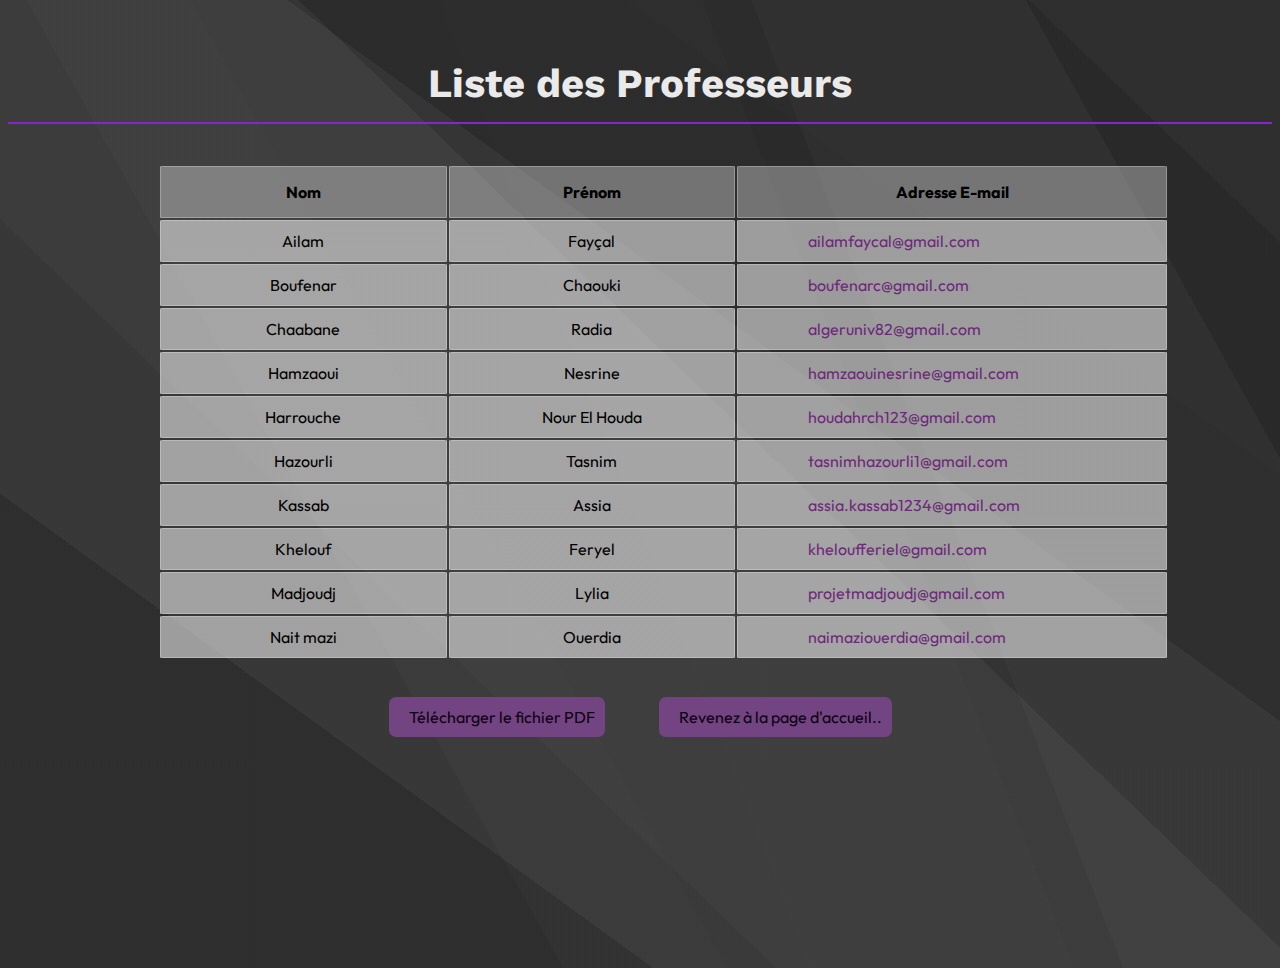
<file: prof.html>
<!DOCTYPE html> 

<html lang="en"> 

<head> 
  <meta charset="UTF-8"> 
  <meta name="viewport" content="width=device-width, initial-scale=1.0"> 
  <link rel="preconnect" href="https://fonts.googleapis.com"> 
  <link rel="preconnect" href="https://fonts.gstatic.com" crossorigin> 
  <link rel="stylesheet" href="https://cdnjs.cloudflare.com/ajax/libs/font-awesome/6.5.2/css/all.min.css" integrity="sha512-SnH5WK+bZxgPHs44uWIX+LLJAJ9/2PkPKZ5QiAj6Ta86w+fsb2TkcmfRyVX3pBnMFcV7oQPJkl9QevSCWr3W6A==" crossorigin="anonymous" referrerpolicy="no-referrer" /> 
  <title>Liste des Professeurs</title> 
  <link rel="stylesheet" href="styleProf.css"> 
  <link rel="icon" href="Images/femme.png">

  <link href="https://fonts.googleapis.com/css2?family=Work+Sans:ital,wght@0,100..900;1,100..900&display=swap"
    rel="stylesheet">
  <link href="https://fonts.googleapis.com/css2?family=Outfit:wght@100..900&display=swap" rel="stylesheet">


</head> 

<body> 

 

<h2 class="heading">Liste des Professeurs</h2> 

 

<table> 

  <tr> 

    <th>Nom</th> 

    <th>Prénom</th> 

    <th>Adresse E-mail</th> 

  </tr> 

 <tr> 

    <td>Ailam</td> 

    <td>Fayçal</td> 

    <td><a href="mailto:ailamfaycal@gmail.com"><i class="fa-solid fa-envelope"></i>  ailamfaycal@gmail.com</a></td> 

  </tr> 
<tr> 

    <td>Boufenar</td> 

    <td>Chaouki</td> 

    <td><a href="mailto:boufenarc@gmail.co"><i class="fa-solid fa-envelope"></i>  boufenarc@gmail.com</a></td> 

  </tr> 

  <tr> 

    <td>Chaabane</td> 

    <td>Radia</td> 

    <td><a href="mailto:radia@gmail.com"><i class="fa-solid fa-envelope"></i>  algeruniv82@gmail.com</a></td> 

  </tr> 

 <tr> 

    <td>Hamzaoui</td> 

    <td>Nesrine</td> 

    <td><a href="mailto:hamzaouinesrine@gmail.com"><i class="fa-solid fa-envelope"></i>  hamzaouinesrine@gmail.com</a></td> 

  </tr> 

 

 <tr> 

    <td>Harrouche</td> 

    <td>Nour El Houda</td> 

    <td><a href="mailto:houdahr123@gmail.com"><i class="fa-solid fa-envelope"></i>  houdahrch123@gmail.com</a></td> 

  </tr> 

  <tr> 

    <td>Hazourli</td> 

    <td>Tasnim</td> 

    <td><a href="mailto:tasnimhazourli1@gmail.com"><i class="fa-solid fa-envelope"></i>  tasnimhazourli1@gmail.com</a></td> 

  </tr> 

 

  <tr> 

    <td>Kassab</td> 

    <td>Assia</td> 

    <td><a href="mailto:assia.kassab1234@gmail.com"><i class="fa-solid fa-envelope"></i>  assia.kassab1234@gmail.com</a></td> 

  </tr> 

  <tr> 

    <td>Khelouf</td> 

    <td>Feryel</td> 

    <td><a href="mailto:kheloufferiel@gmail.com"><i class="fa-solid fa-envelope"></i>  kheloufferiel@gmail.com</a></td> 

  </tr> 
<tr> 

    <td>Madjoudj</td> 

    <td>Lylia</td> 

    <td><a href="mailto:projetmadjoudj@gmail.com"><i class="fa-solid fa-envelope"></i>  projetmadjoudj@gmail.com</a></td> 

  </tr> 

  <tr> 

    <td>Nait mazi</td> 

    <td>Ouerdia</td> 

    <td><a href="mailto:naimaziouerdia@gmail.com"><i class="fa-solid fa-envelope"></i>  naimaziouerdia@gmail.com</a></td> 

  </tr> 

  
 
</table> 
<div class="button" style="vertical-align:middle">

    <a href="prof.html" download target="_blank"><i class="fa-solid fa-download"></i> Télécharger le fichier PDF </a> 
    <a  href="index.html"><i class="fa-solid fa-house"></i> Revenez à la page d'accueil.. </a>
</div>

</body> 

</html>
</file>
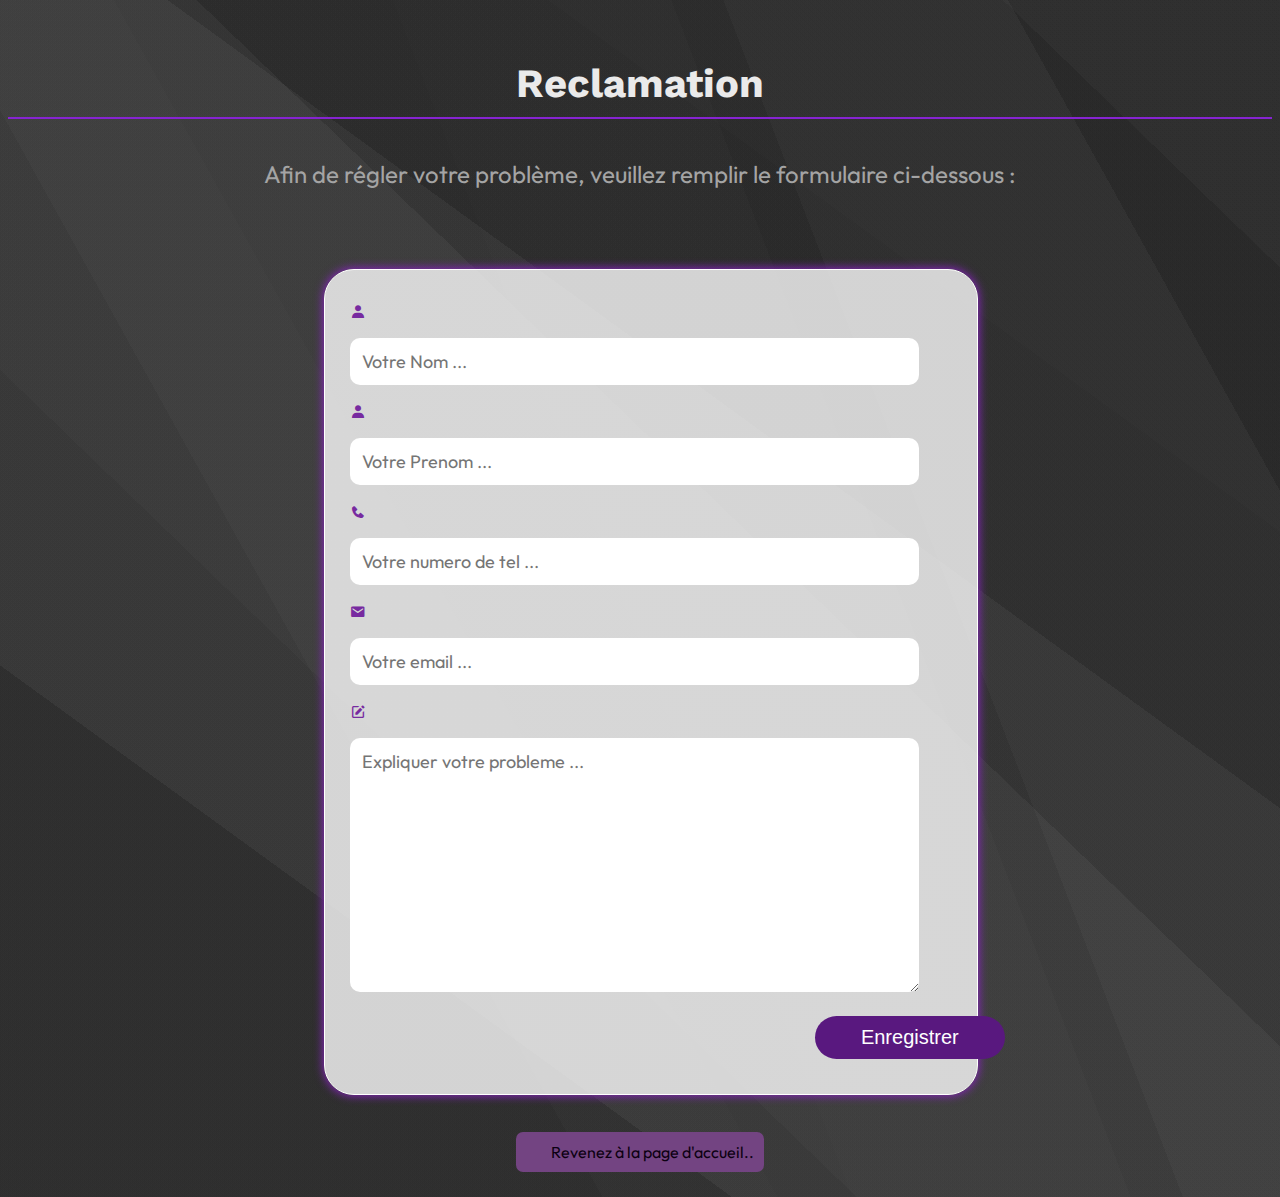
<file: reclamation.html>
<!DOCTYPE html>

<html lang="fr">

<head>

    <meta charset="UTF-8">

    <title>Reclamation</title>



    <link rel="preconnect" href="https://fonts.googleapis.com">
    <link rel="preconnect" href="https://fonts.gstatic.com" crossorigin>
    <link rel="stylesheet" href="https://cdnjs.cloudflare.com/ajax/libs/font-awesome/6.5.2/css/all.min.css"
        integrity="sha512-SnH5WK+bZxgPHs44uWIX+LLJAJ9/2PkPKZ5QiAj6Ta86w+fsb2TkcmfRyVX3pBnMFcV7oQPJkl9QevSCWr3W6A=="
        crossorigin="anonymous" referrerpolicy="no-referrer" />
    <link href="https://fonts.googleapis.com/css2?family=Outfit:wght@100..900&display=swap" rel="stylesheet">

    <link rel="stylesheet" href="styleReclamation.css">
    <link href='https://unpkg.com/boxicons@2.1.4/css/boxicons.min.css' rel='stylesheet'>
    <link href="https://fonts.googleapis.com/css2?family=Work+Sans:ital,wght@0,100..900;1,100..900&display=swap"
    rel="stylesheet"> 
    <link rel="icon" href="Images/fichier.png">


</head>

<body>
    <h1> Reclamation</h1>
    <p>Afin de régler votre problème, veuillez remplir le formulaire ci-dessous :</p>
    <div class="comment-box">



        <form class="comment-form">

            <i class='bx bxs-user'></i><input type="text" name="Nom" placeholder="Votre Nom ..."> 

            <i class='bx bxs-user'></i><input type="text" name="Prenom" placeholder="Votre Prenom ..."> 

            <i class='bx bxs-phone'></i><input type="tel" placeholder="Votre numero de tel ... "> 

            <i class='bx bxs-envelope'></i><input type="email" placeholder="Votre email ..."> 
            
            <i class='bx bxs-edit'></i><textarea rows="10" placeholder="Expliquer votre probleme ..." ></textarea> 
               

            <button type="submit" class="btn" onclick="messag()"> Enregistrer</button>


        </form>

    </div>
    <div class="button">
        <a href="index.html"><i class="fa-solid fa-house" style="color: black;"></i> Revenez à la page d'accueil..</a>
    </div>


    <script>
        function messag(){
            alert("Votre message a été bien envoyé!");
        }
    </script>
</body>

</html>
</file>
<file: styleAcceuil.css>
* {
   box-sizing: border-box;
   margin: 0;
   padding: 0;

}


html {
   scroll-behavior: smooth;
}

body {
   background-color: #1b1b1b;
   line-height: 1.5;

}

a {
   text-decoration: none;
   color: #150101;
}

ul {
   list-style: none;
}

img {
   max-width: 100%;
}

/* ----------------NAVBAR  --------------- */
.navbar {

   background-color: #0c0c0c6b;
   backdrop-filter: blur(30px);
   position: sticky;
   top: 0;
   z-index: 1000;
   display: flex;
   justify-content: space-between;
   width: 100%;
   padding-left: 14px;

}

/*la direction des element horizontal*/
.navbar .main-menu ul {
   display: flex;

}

.navbar ul li a {
   padding: 20px 20px;
   display: block;
   font-weight: 500;
   transition: 0.4s;
   color: #9e9e9ee1;
   font-size: x-large;
   font-family: 'outfit';

}

.navbar ul li a:hover {
   color: rgba(152, 76, 219, 0.817);
   transform: translateY(-3px);
}

.navbar .logo {
   width: 65px;
   padding-top: 9px;
}

/*---------------HEADER-----------------*/
.header {
   display: flex;
   align-items: center;
   background-image: linear-gradient(346deg, rgba(55, 55, 55, 0.04) 0%, rgba(55, 55, 55, 0.04) 22%, rgba(140, 140, 140, 0.04) 22%, rgba(140, 140, 140, 0.04) 69%, rgba(225, 225, 225, 0.04) 69%, rgba(225, 225, 225, 0.04) 100%), linear-gradient(31deg, rgba(55, 55, 55, 0.04) 0%, rgba(55, 55, 55, 0.04) 42%, rgba(140, 140, 140, 0.04) 42%, rgba(140, 140, 140, 0.04) 85%, rgba(225, 225, 225, 0.04) 85%, rgba(225, 225, 225, 0.04) 100%), linear-gradient(55deg, rgba(55, 55, 55, 0.04) 0%, rgba(55, 55, 55, 0.04) 13%, rgba(140, 140, 140, 0.04) 13%, rgba(140, 140, 140, 0.04) 72%, rgba(225, 225, 225, 0.04) 72%, rgba(225, 225, 225, 0.04) 100%), linear-gradient(90deg, rgb(0, 0, 0), rgb(0, 0, 0));
   padding-bottom: 140px;
   padding-top: 60px;
   border-radius: 10px;
   box-shadow: 0px 0px 20px 1px rgba(160, 82, 211, 0.701);
}

.card-container {
   width: 450px;
   height: 390px;
   position: relative;
   border-radius: 10px;
   margin-left: 180px;
   margin-right: 90px;

}

.card-container::before {
   content: "";
   z-index: -1;
   position: absolute;
   inset: 0;
   transform: translate3d(0, 0, 0) scale(0.95);
   filter: blur(20px);
}

.card {
   width: 100%;
   height: 100%;
   border-radius: inherit;
   overflow: hidden;
   box-shadow: 0px 0px 30px 1px rgba(189, 62, 218, 0.3);
}

.card .img-content {
   width: 100%;
   height: 100%;
   display: flex;
   align-items: center;
   justify-content: center;
   transition: filter 1s;
}

.card .img-content img {
   width: 450px;
   height: 390px;
   fill: #212121;
   transition: all 0.6s cubic-bezier(0.23, 1, 0.320, 1);
}

.card .content {
   position: absolute;
   top: 0;
   left: 0;
   width: 100%;
   height: 100%;
   display: flex;
   flex-direction: column;
   justify-content: center;
   gap: 10px;
   color: #e8e8e8;
   padding: 20px 24px;
   line-height: 1.5;
   border-radius: 5px;
   opacity: 0;
   pointer-events: none;
   transform: translateY(50px);
   transition: all 0.6s cubic-bezier(0.23, 1, 0.320, 1);
}

.card .content .heading {
   flex: 1;
   font-size: 32px;
   font-weight: 700;
}

.card:hover .content {
   opacity: 1;
   transform: translateY(0);
   font-family: 'rubik';

}

.card:hover .img-content {

   filter: blur(7px);
}

.card:hover .img-content img {
   fill: transparent;
}


.accueil {
   flex: 1;
   color: rgb(248, 248, 248);
   font-family: 'work sans';
   font-size: 36px;
   margin: 0px 20px;
   margin-left: 50px;
   margin-bottom: 50px;
   margin-top: 30px;
   padding: 26px 30px;
   width: 60%;
   border-radius: 30px;
   text-align: center;
   text-shadow: 5px 5px 2px #8b20e880;
   
}


.accueil p {
   margin: 20px 40px;
   font-size: x-large;
   color: #d8ded8ac;
   font-family: 'outfit';
   width: 100%;
   text-transform: none;
   text-shadow: none;
}



/*---------------SEARCH BAR----------------*/
.search-container {
   display: flex;
   align-items: center;
   justify-content: center;
   margin-top: 50px;

}

/* Style for search input */
#search-input {
   padding: 10px;
   border: 1px solid #ccc;
   border-radius: 5px;
   width: 400px;
   font-size: 16px;
   margin-right: 10px;
   transition: 0.5s;
   font-family: 'outfit';
}

#search-input[type="text"]:hover {
   width: 450px;
}

#search-input[type="text"]:focus {
   width: 450px;
   border-color: rgba(234, 76, 137, 0.4);
   outline: none;
   box-shadow: 0 0 0 9px rgb(234 76 137 / 10%);
}

/* Style for search button */
#search-button {
   padding: 10px 20px;
   background-color: #ac63b3;
   border: none;
   border-radius: 4px;
   color: #fff;
   cursor: pointer;
   font-size: 16px;
   transition: 0.6s;
}

/* Hover effect for search button */
#search-button:hover {
   background-color: #ef5eef;
   box-shadow: 0 0 5px rgb(139, 76, 125),
      0 0 25px rgb(214, 143, 198),
      0 0 40px rgba(215, 13, 255, 0.395),
      0 0 90px rgba(199, 118, 221, 0.498);

}

#search-button:active {
   transform: scale(1.03);

}

/*-------------------A PROPOS----------------------*/


.propos {
   width: 100%;
   flex-direction: column;
   align-items: center;
   min-height: 600px;
   padding: 0.2rem 0;
   display: flex;
   justify-content: center;
   align-items: center;
   margin-top: 60px;
}

.propos .text {
   text-align: center;
   width: 70%;
   font-size: xx-large;
   color: #ccc;
   font-family: 'outfit';

}

/* -------------PLAN PAGE--------------- */
.plan-container {
   width: 100%;
   flex-direction: column;
   align-items: center;
   min-height: 900px;
   padding: 2rem 0;
   display: flex;
   justify-content: center;
   align-items: center;
   margin-top: 150px;
}


.heading {
   text-align: center;
   margin-bottom: 40px;
   color: #eaeaea;
   font-size: 2.5em;
   padding-bottom: 10px;
   border-bottom: 2px solid #8624d1;
   font-family: 'work sans';
   text-transform: uppercase;
   margin-top: 60px;
}

.plan-wrapper {
   width: 80%;
   display: grid;
   grid-template-columns: repeat(2, 1fr);
   gap: 2rem;
   justify-content: center;
   align-items: center;
   margin-bottom: 200px;


}

.plan {
   display: flex;
   flex-direction: column;
   justify-content: center;
   align-items: center;
   margin: 1rem;
   background-color: #f7f6f6ac;
   border-radius: 9px;
   box-shadow: 0.3rem 0.3rem 0.5rem #8b20e880;
   width: 100%;
   transition: 0.4s;
}

.plan:hover {

   transform: translateY(-3px);
}

.plan-text {
   text-align: center;
   letter-spacing: 0.1rem;
}

.plan-name {
   font-size: 1.5rem;
   font-weight: 700;
   color: #333;
   text-transform: capitalize;
   font-family: 'outfit';
   margin-top: 15px;
}

.plan-img {
   width: 80px;
   height: 80px;
   margin-top: 10px;
   margin-bottom: 20px;
}

.plan-link {
   font-size: 1.3rem;
   font-weight: 500;
   color: #333;
   letter-spacing: 0.1rem;
   padding: 0 1rem;

   margin-bottom: 22px;
   transition: 0.4s;
   font-family: 'outfit';
}

.plan-link:hover {
   background-color: #a318bf9d;
   box-shadow: 0px 15px 20px rgba(100, 25, 114, 0.265);
   border: none;
   border-radius: 45px;
   color: rgba(255, 255, 255, 0.817);
   transform: translateY(-7px);
}

.plan-link:active {
   transform: translateY(-1px);
}

/* ----------------SPECIALITE PAGE------------------ */


.specialites {
   max-width: 900px;
   margin: 50px auto;
   padding-top: 60px;
}



.license {
   text-align: center;
   margin-bottom: 60px;
}

.license h3 {
   display: inline-block;
   color: #fff8f8c5;
   padding: 10px 20px;
   border-radius: 10px;
   margin-bottom: 20px;
   font-weight: bold;
   font-size: 1.3em;
   font-family: 'outfit';


}

dl {
   display: flex;
   justify-content: space-between;
   flex-wrap: wrap;
   padding: 0;

}

.definition {
   flex: 1;
   background-color: #ffffffcc;
   box-shadow: 0.3rem 0.3rem 0.5rem #8a18bf9d;
   border-radius: 5px;
   margin: 5px;
   text-align: center;
   font-family: 'outfit';
   transition: 0.4s;


}

.definition:hover {
   transform: translateY(-9px);
}

dt {
   background-color: #74717184;
   color: #2c0735;
   text-align: center;
   padding: 10px;
   margin: 0;
   border-radius: 5px 5px 0 0;
}

dt img {
   width: 30px;
   height: 25px;
   margin-right: 10px;
   vertical-align: middle;

}

dd {
   padding: 10px;
   margin: 0;
   border-radius: 0 0 5px 5px;
}


/* ----------------CONTACT US PAGE-------------- */

.location {
   width: 80%;
   margin: auto;
   padding: 80px 0;
}

.location iframe {
   width: 100%;
}

.contact-us {
   width: 48%;
   margin-left: 400px;
   margin-bottom: 20px;
   transition: 0.4s;
   background-color: #e5e5e5;
   border: 1px solid #ccc;
   border-radius: 10px;
   overflow: hidden;
   display: flex;
   padding-left: 50px;

}

.contact-us:hover {
   transform: translateY(-7px);
}

.contact-col {
 
   margin: 20px 10px;
   display: flex;

}

.contact-col>div {
   margin-bottom: 20px;
   font-family: 'rubik';
   color: #333;
 
}

i{
   margin-top: 5px;
   color: #8d1cbd;
  display: flex;
  padding-left: 10px;
  padding-right: 15px;
 
}

.contact-col div h5 {
   font-size: 18px;
   margin: 0;
   color: #7c578a;
   font-weight: 400;
}

.contact-col p {
   margin: 0;
}




/*FOOTER*/




footer{
    background-color:#1b1b1b;
 }
 .footerContainer{
    width: 100%;
    padding: 30px ;
 }
 .socialIcons{
    display: flex;
    justify-content: center;
    transition: 0.4s;
 }
 .socialIcons a{
    padding:  10px;
    background-color: rgb(255, 255, 255);
    margin: 10px;
    border-radius: 40%;
     transition: 0.5s;
 }
 .socialIcons a:hover{
    transform: translateY(-4px);
 }
 .socialIcons a i{
    font-size: 2em;
    color: rgba(172, 46, 230, 0.815);
    
 }
 /* Hover affect on social media icon */
 .socialIcons a:hover{
    background-color: rgba(172, 46, 230, 0.815);
   
 }
 .socialIcons a:hover i{
    color: white;
    transition: 0.5s;
 }
 .footerNav{
    margin: 20px;
 }
 .footerNav ul{
    display: flex;
    justify-content: center;
 }
 .footerNav ul li a{
    color:white;
    margin: 20px;
    text-decoration: none;
    font-size: 1.3em;
    opacity: 0.7;
    transition: 0.5s;
 
 }
 
 .footerBottom{
    background-color: rgba(107, 103, 108, 0.815);;
    padding: 20px;
    text-align: center;
 }
 .footerBottom p{
    color: white;
 }
 .designer{
    opacity: 0.7;
    text-transform: uppercase;
    letter-spacing: 1px;
    font-weight: 400;
    margin: 0px 5px;
 }
</file>
<file: styleEmploi.css>
html{
    scroll-behavior: smooth;
}

body {
    margin: 0;
    padding: 0;
    background-image: linear-gradient(216deg, rgba(77, 77, 77, 0.05) 0%, rgba(77, 77, 77, 0.05) 25%, rgba(42, 42, 42, 0.05) 25%, rgba(42, 42, 42, 0.05) 38%, rgba(223, 223, 223, 0.05) 38%, rgba(223, 223, 223, 0.05) 75%, rgba(36, 36, 36, 0.05) 75%, rgba(36, 36, 36, 0.05) 100%), linear-gradient(44deg, rgba(128, 128, 128, 0.05) 0%, rgba(128, 128, 128, 0.05) 34%, rgba(212, 212, 212, 0.05) 34%, rgba(212, 212, 212, 0.05) 57%, rgba(25, 25, 25, 0.05) 57%, rgba(25, 25, 25, 0.05) 89%, rgba(135, 135, 135, 0.05) 89%, rgba(135, 135, 135, 0.05) 100%), linear-gradient(241deg, rgba(55, 55, 55, 0.05) 0%, rgba(55, 55, 55, 0.05) 14%, rgba(209, 209, 209, 0.05) 14%, rgba(209, 209, 209, 0.05) 60%, rgba(245, 245, 245, 0.05) 60%, rgba(245, 245, 245, 0.05) 69%, rgba(164, 164, 164, 0.05) 69%, rgba(164, 164, 164, 0.05) 100%), linear-gradient(249deg, rgba(248, 248, 248, 0.05) 0%, rgba(248, 248, 248, 0.05) 32%, rgba(148, 148, 148, 0.05) 32%, rgba(148, 148, 148, 0.05) 35%, rgba(202, 202, 202, 0.05) 35%, rgba(202, 202, 202, 0.05) 51%, rgba(181, 181, 181, 0.05) 51%, rgba(181, 181, 181, 0.05) 100%), linear-gradient(92deg, hsl(214, 0%, 11%), hsl(214, 0%, 11%));
}

header {
    background-color: #27272758;
    color: #ccc;
    text-align: center;
    padding: 20px 0;
 

}
.beautiful-button {

    position: relative;
    display: inline-block;
    background: linear-gradient(to bottom, #29052a, #ec8cec);
    /* Gradient background */
    color: white;
    /* White text color */
    font-family: "Segoe UI", sans-serif;
    /* Stylish and legible font */
    font-weight: bold;
    font-size: 18px;
    /* Large font size */
    border: none;
    /* No border */
    border-radius: 30px;
    /* Rounded corners */
    padding: 14px 28px;
    /* Large padding */
    cursor: pointer;
    /* Cursor on hover */
    box-shadow: 0 5px 15px rgba(0, 0, 0, 0.2);
    /* Subtle shadow */
    animation: button-shimmer 2s infinite;
    transition: all 0.3s ease-in-out;
    /* Smooth transition */
    margin-bottom: 30px;
}

/* Hover animation */
.beautiful-button:hover {
    background: linear-gradient(to bottom, #36033b, #ee72f0);
    animation: button-particles 1s ease-in-out infinite;
    transform: translateY(-2px);
}



nav {
    background-color: #27272758;
    color: rgb(178, 162, 174);
    text-align: center;
    padding: 10px 0;
    position: sticky;
    top: 0;
    z-index: 1000;
    backdrop-filter: blur(30px);
  
}

nav ul {
    list-style-type: none;
    padding: 0;
}

nav ul li {
    display: inline;
    margin-right: 20px;
}

nav ul li a {
    color: #b542a6;
    text-decoration: none;
    font-weight: bold;
    transition: 0.4s;
    margin-left: 10px;
    font-family: "outfit";

}
nav ul li a:hover{
    color: #c6c1c6;
    box-shadow: 9px 9px 90px 2px rgba(255, 254, 224, 0.986);
}



section {
    padding: 20px;
}

h1 {
    margin-top: 0;
}

/* Styles pour les tableaux d'emplois du temps */
.emploi-du-temps {
    max-width: 1200px;
    padding-top: 90px;   
    justify-content: center; 
    margin: 50px auto;
    
}


table {
    width: 100%;
    border-collapse: collapse;
}

th,
td {
    padding: 8px;
    text-align: center;
    background-color: #fff8;
    border: 1px solid #fff4;
    font-family: "outfit";
}



th {
    color: #c6c1c6;
    background-color: #2e2e2e;
}




h3{
    font-size: 24px;
    font-family: 'outfit';
    color: #a4a4a4;
    text-align: center;
    font-weight: normal;
}

.heading{
    font-family: "Work Sans";
    text-align: center;
    margin-bottom: 40px;
    color: #eaeaea;
    font-size: 2.5em;
    font-weight: bold;
    padding-bottom: 10px;
    border-bottom: 2px solid #8624d1;
    margin-top: 60px;
 }

 .button {
     text-align: center;
     margin-top: 20px;
 }

 .button a {

     text-align: right;
    font-family: "outfit";
     justify-content: space-between;
     text-decoration: none;
     display: inline-flex;
     border-radius: 7px;
     border: none;
     background: #734482;
     color: white;
     text-align: center;
     padding: 30px 80px;
     transition: all 0.4s;
     cursor: pointer;
     color: rgb(12, 0, 17);
     margin: 17px 25px;
     padding: 10px 10px;
     transition: 0.3s;

 }

 .button a:hover {
     box-shadow: 0px 14px 56px -11px #772aa0;
 }

 .button a:active {
     box-shadow: 0px 14px 56px -11px #772aa0;
     transform: scale(1.07);
 }
 i {
    padding-top: 4px;
    margin-right: 10px;
}
</file>
<file: styleEtudiant.css>
* { 
   box-sizing: border-box; 
   margin:0; 
   padding:0; 
} 


body { 
   min-height: 100vh; 
   justify-content: center; 
   align-items: center; 
   background-image: linear-gradient(216deg, rgba(77, 77, 77,0.05) 0%, rgba(77, 77, 77,0.05) 25%,rgba(42, 42, 42,0.05) 25%, rgba(42, 42, 42,0.05) 38%,rgba(223, 223, 223,0.05) 38%, rgba(223, 223, 223,0.05) 75%,rgba(36, 36, 36,0.05) 75%, rgba(36, 36, 36,0.05) 100%),linear-gradient(44deg, rgba(128, 128, 128,0.05) 0%, rgba(128, 128, 128,0.05) 34%,rgba(212, 212, 212,0.05) 34%, rgba(212, 212, 212,0.05) 57%,rgba(25, 25, 25,0.05) 57%, rgba(25, 25, 25,0.05) 89%,rgba(135, 135, 135,0.05) 89%, rgba(135, 135, 135,0.05) 100%),linear-gradient(241deg, rgba(55, 55, 55,0.05) 0%, rgba(55, 55, 55,0.05) 14%,rgba(209, 209, 209,0.05) 14%, rgba(209, 209, 209,0.05) 60%,rgba(245, 245, 245,0.05) 60%, rgba(245, 245, 245,0.05) 69%,rgba(164, 164, 164,0.05) 69%, rgba(164, 164, 164,0.05) 100%),linear-gradient(249deg, rgba(248, 248, 248,0.05) 0%, rgba(248, 248, 248,0.05) 32%,rgba(148, 148, 148,0.05) 32%, rgba(148, 148, 148,0.05) 35%,rgba(202, 202, 202,0.05) 35%, rgba(202, 202, 202,0.05) 51%,rgba(181, 181, 181,0.05) 51%, rgba(181, 181, 181,0.05) 100%),linear-gradient(92deg, hsl(214,0%,11%),hsl(214,0%,11%)); 

} 

.table {
   width:100%;
   justify-content: center;
   text-align: center;
   margin-left: 100px;
}
.table_header th{ 
 justify-content: center; 
 text-align: center; 
 padding: 27px; 
} 
.table_body  { 

   margin: 90px 70px;
  
} 

td ,th,tr { 
  background-origin: padding-box; 
  border: 1px solid #fff4 ; 
  border-radius: 1%; 
  background-color: #fff6; 
  padding: 10px 60px; 
  width: 20%; 
  font-family: outfit;

} 
a{ 
  text-decoration: none; 
  color: rgb(124, 13, 149);  

}

.container { 
  margin-left: 400px; 
  
} 
.search { 
   margin-bottom: 12px; 
   display: block; 
} 

.search b { 
   font-size: 25px; /* Adjust the font size as needed */ 
} 

select { 
   width: 70%; 
   padding: 12px; 
   border-radius: 30px; 
   font-size: 16px;
   background-color: #fff5;
   transition: 0.5s;
} 
 

option { 
  padding: 8px;
 font-size: 16px;
   
} 
.selected-option :hover {
   box-shadow: 0 0 5px rgba(0, 0, 0, 1); /* Ombre portée */
}
.heading{
   text-align: center;
   margin-bottom: 40px;
   color: #eaeaea;
   font-size: 2.5em;
   padding-bottom: 10px;
   border-bottom: 2px solid #8624d1;
   margin-top: 60px;
   font-family: "Work Sans";
}
.button{
   text-align: center;
   margin-top: 20px;
 }
 .button a{
 
   text-align: right;
 
   justify-content: space-between;
   text-decoration: none;
   display: inline-flex;
   border-radius: 7px;
   border: none;
   background: #734482;
   color: white;
   text-align: center;
   padding: 30px 80px;
   transition: all 0.4s;
   cursor: pointer;
   color: rgb(12, 0, 17);
   margin: 17px 25px;
   padding: 10px 10px;
   transition: 0.3s;
   font-family: "outfit";
 
 }
 .button a:hover{
   box-shadow: 0px 14px 56px -11px #772aa0;
 }
 .button a:active{
   box-shadow: 0px 14px 56px -11px #772aa0;
   transform: scale(1.07);
 }
 i{
   padding-top: 1px;
 margin-right: 9px;
 }
</file>
<file: styleProf.css>
body { 
     min-height: 100vh; 
     justify-content: center; 
     align-items: center; 
     background-image: linear-gradient(216deg, rgba(77, 77, 77,0.05) 0%, rgba(77, 77, 77,0.05) 25%,rgba(42, 42, 42,0.05) 25%, rgba(42, 42, 42,0.05) 38%,rgba(223, 223, 223,0.05) 38%, rgba(223, 223, 223,0.05) 75%,rgba(36, 36, 36,0.05) 75%, rgba(36, 36, 36,0.05) 100%),linear-gradient(44deg, rgba(128, 128, 128,0.05) 0%, rgba(128, 128, 128,0.05) 34%,rgba(212, 212, 212,0.05) 34%, rgba(212, 212, 212,0.05) 57%,rgba(25, 25, 25,0.05) 57%, rgba(25, 25, 25,0.05) 89%,rgba(135, 135, 135,0.05) 89%, rgba(135, 135, 135,0.05) 100%),linear-gradient(241deg, rgba(55, 55, 55,0.05) 0%, rgba(55, 55, 55,0.05) 14%,rgba(209, 209, 209,0.05) 14%, rgba(209, 209, 209,0.05) 60%,rgba(245, 245, 245,0.05) 60%, rgba(245, 245, 245,0.05) 69%,rgba(164, 164, 164,0.05) 69%, rgba(164, 164, 164,0.05) 100%),linear-gradient(249deg, rgba(248, 248, 248,0.05) 0%, rgba(248, 248, 248,0.05) 32%,rgba(148, 148, 148,0.05) 32%, rgba(148, 148, 148,0.05) 35%,rgba(202, 202, 202,0.05) 35%, rgba(202, 202, 202,0.05) 51%,rgba(181, 181, 181,0.05) 51%, rgba(181, 181, 181,0.05) 100%),linear-gradient(92deg, hsl(214,0%,11%),hsl(214,0%,11%)); 
  
  } 

table { 

  width:80%;
   justify-content: center;
   text-align: center;
   margin-left: 150px;
  } 

  .heading{
    text-align: center;
    margin-bottom: 40px;
    color: #eaeaea;
    font-size: 2.5em;
    padding-bottom: 15px;
    border-bottom:2px  solid #8624d1;
    font-family: 'work sans';
    margin-top: 60px;
 }
  th, td { 

    background-origin: padding-box; 
    border: 1px solid #fff4 ; 
    border-radius: 1%; 
    background-color: #fff8; 
    font-family: 'outfit'; 
    padding: 10px 60px; 
    width: 20%; 
  
  } 

  
  th { 
    background-color: #fff5; 
    justify-content: center; 
    text-align: center; 
    padding: 15px; 
  } 
  a { 
    text-decoration:none; 
    color: rgb(109, 42, 121); 
    display: flex;
 
   

  } 
.center{ 

    text-align: center; 

}
.button{
  text-align: center;
  margin-top: 20px;
}
.button a{

  text-align: right;
  font-family: "outfit";
  justify-content: space-between;
  text-decoration: none;
  display: inline-flex;
  border-radius: 7px;
  border: none;
  background: #734482;
  color: white;
  text-align: center;
  padding: 30px 80px;
  transition: all 0.4s;
  cursor: pointer;
  color: rgb(12, 0, 17);
  margin: 17px 25px;
  padding: 10px 10px;
  transition: 0.3s;

}
.button a:hover{
  box-shadow: 0px 14px 56px -11px #772aa0;
}
.button a:active{
  box-shadow: 0px 14px 56px -11px #772aa0;
  transform: scale(1.07);
}
i{
  padding-top: 4px;
  margin-right: 10px;
}
</file>
<file: styleReclamation.css>
body {

  background-image: linear-gradient(216deg, rgba(77, 77, 77, 0.05) 0%, rgba(77, 77, 77, 0.05) 25%, rgba(42, 42, 42, 0.05) 25%, rgba(42, 42, 42, 0.05) 38%, rgba(223, 223, 223, 0.05) 38%, rgba(223, 223, 223, 0.05) 75%, rgba(36, 36, 36, 0.05) 75%, rgba(36, 36, 36, 0.05) 100%), linear-gradient(44deg, rgba(128, 128, 128, 0.05) 0%, rgba(128, 128, 128, 0.05) 34%, rgba(212, 212, 212, 0.05) 34%, rgba(212, 212, 212, 0.05) 57%, rgba(25, 25, 25, 0.05) 57%, rgba(25, 25, 25, 0.05) 89%, rgba(135, 135, 135, 0.05) 89%, rgba(135, 135, 135, 0.05) 100%), linear-gradient(241deg, rgba(55, 55, 55, 0.05) 0%, rgba(55, 55, 55, 0.05) 14%, rgba(209, 209, 209, 0.05) 14%, rgba(209, 209, 209, 0.05) 60%, rgba(245, 245, 245, 0.05) 60%, rgba(245, 245, 245, 0.05) 69%, rgba(164, 164, 164, 0.05) 69%, rgba(164, 164, 164, 0.05) 100%), linear-gradient(249deg, rgba(248, 248, 248, 0.05) 0%, rgba(248, 248, 248, 0.05) 32%, rgba(148, 148, 148, 0.05) 32%, rgba(148, 148, 148, 0.05) 35%, rgba(202, 202, 202, 0.05) 35%, rgba(202, 202, 202, 0.05) 51%, rgba(181, 181, 181, 0.05) 51%, rgba(181, 181, 181, 0.05) 100%), linear-gradient(92deg, hsl(214, 0%, 11%), hsl(214, 0%, 11%));
}

h1 {
  font-family: "Work Sans";
    text-align: center;
    margin-bottom: 40px;
    color: #eaeaea;
    font-size: 2.5em;
    font-weight: bold;
    padding-bottom: 10px;
    border-bottom: 2px solid #8624d1;
    margin-top: 60px;

}

p {
  font-size: 24px;
  text-align: center;
  color: #a4a4a4;
  margin-bottom: 20px;
  font-family: 'outfit';
 
}

.comment-box {
  width: 50%;
  background-color: rgba(255, 255, 255, 0.792);
  border: 1px solid white;
  padding: 30px 10px;
  font-family: 'outfit', sans-serif;
  border-radius: 30px;
  margin-left: 25%;
  margin-top: 80px;
  box-shadow: 0px 0px 10px 1px rgb(136, 35, 191);

}

.comment-box p {
  text-align: center;
  font-size: 35px;
  color: #e4c1f9;
  text-decoration-line: underline;

}

i {
  color: #772aa0;
padding-left: 15px;
}

.comment-form input,
.comment-form textarea {

  width: 90%;
  padding: 12px;
  margin: 15px;
  box-sizing: border-box;
  outline: none;
  font-size: 18px;
  font-family: 'outfit', sans-serif;
  border: none;
  border-radius: 10px;
  color: rgb(5, 6, 6);
  transition: 0.6s;
  color: rgb(136, 38, 165);
}
.comment-form input:hover{
  box-shadow: 0 1px 6px rgb(32 33 36 / 28%);
  border-color: rgba(223,225,229,0);
  background-color: white;
  transform: scale(1.01);
  color: rgb(103, 7, 133);
}
.comment-form textarea:hover{
  box-shadow: 0 1px 6px rgb(32 33 36 / 28%);
  border-color: rgba(223,225,229,0);
  background-color: white;
  transform: scale(1.02);

}
.comment-form input:focus {
  color: rgb(103, 7, 133);
  background-color: #c95eff48;
  outline-color: rgb(180, 99, 203);
  box-shadow: 3px 3px 15px rgb(166, 77, 184);
  transition: .1s;
  transition-property: box-shadow;
  transform: scale(1.01);
}




.comment-form button {

  margin: 5px 480px;
  width: 30%;
  border: #f1f1ff;
  background: #59187f;
  padding: 10px;
  font-size: 20px;
  border-radius:30px;
  color: white;
  transition: 0.4s;
}



.btn:hover {
  box-shadow: 0px 14px 56px -11px #772aa0;
  color: white;

  background-color: #9b41b6;
}

.btn:active {
  box-shadow: 0px 14px 56px -11px #772aa0;
  transform: scale(1.07);
}

.button {
  text-align: center;
  margin-top: 20px;
}

.button a {

  text-align: right;
  font-family: "outfit";
  justify-content: space-between;
  text-decoration: none;
  display: inline-flex;
  border-radius: 7px;
  border: none;
  background: #734482;
  color: white;
  text-align: center;
  padding: 30px 80px;
  transition: all 0.4s;
  cursor: pointer;
  color: rgb(12, 0, 17);
  margin: 17px 25px;
  padding: 10px 10px;
  transition: 0.3s;

}

.button a:hover {
  box-shadow: 0px 14px 56px -11px #772aa0;
}

.button a:active {
  box-shadow: 0px 14px 56px -11px #772aa0;
  transform: scale(1.07);
}

i {
  padding-top: 4px;
  margin-right: 10px;
}
</file>
